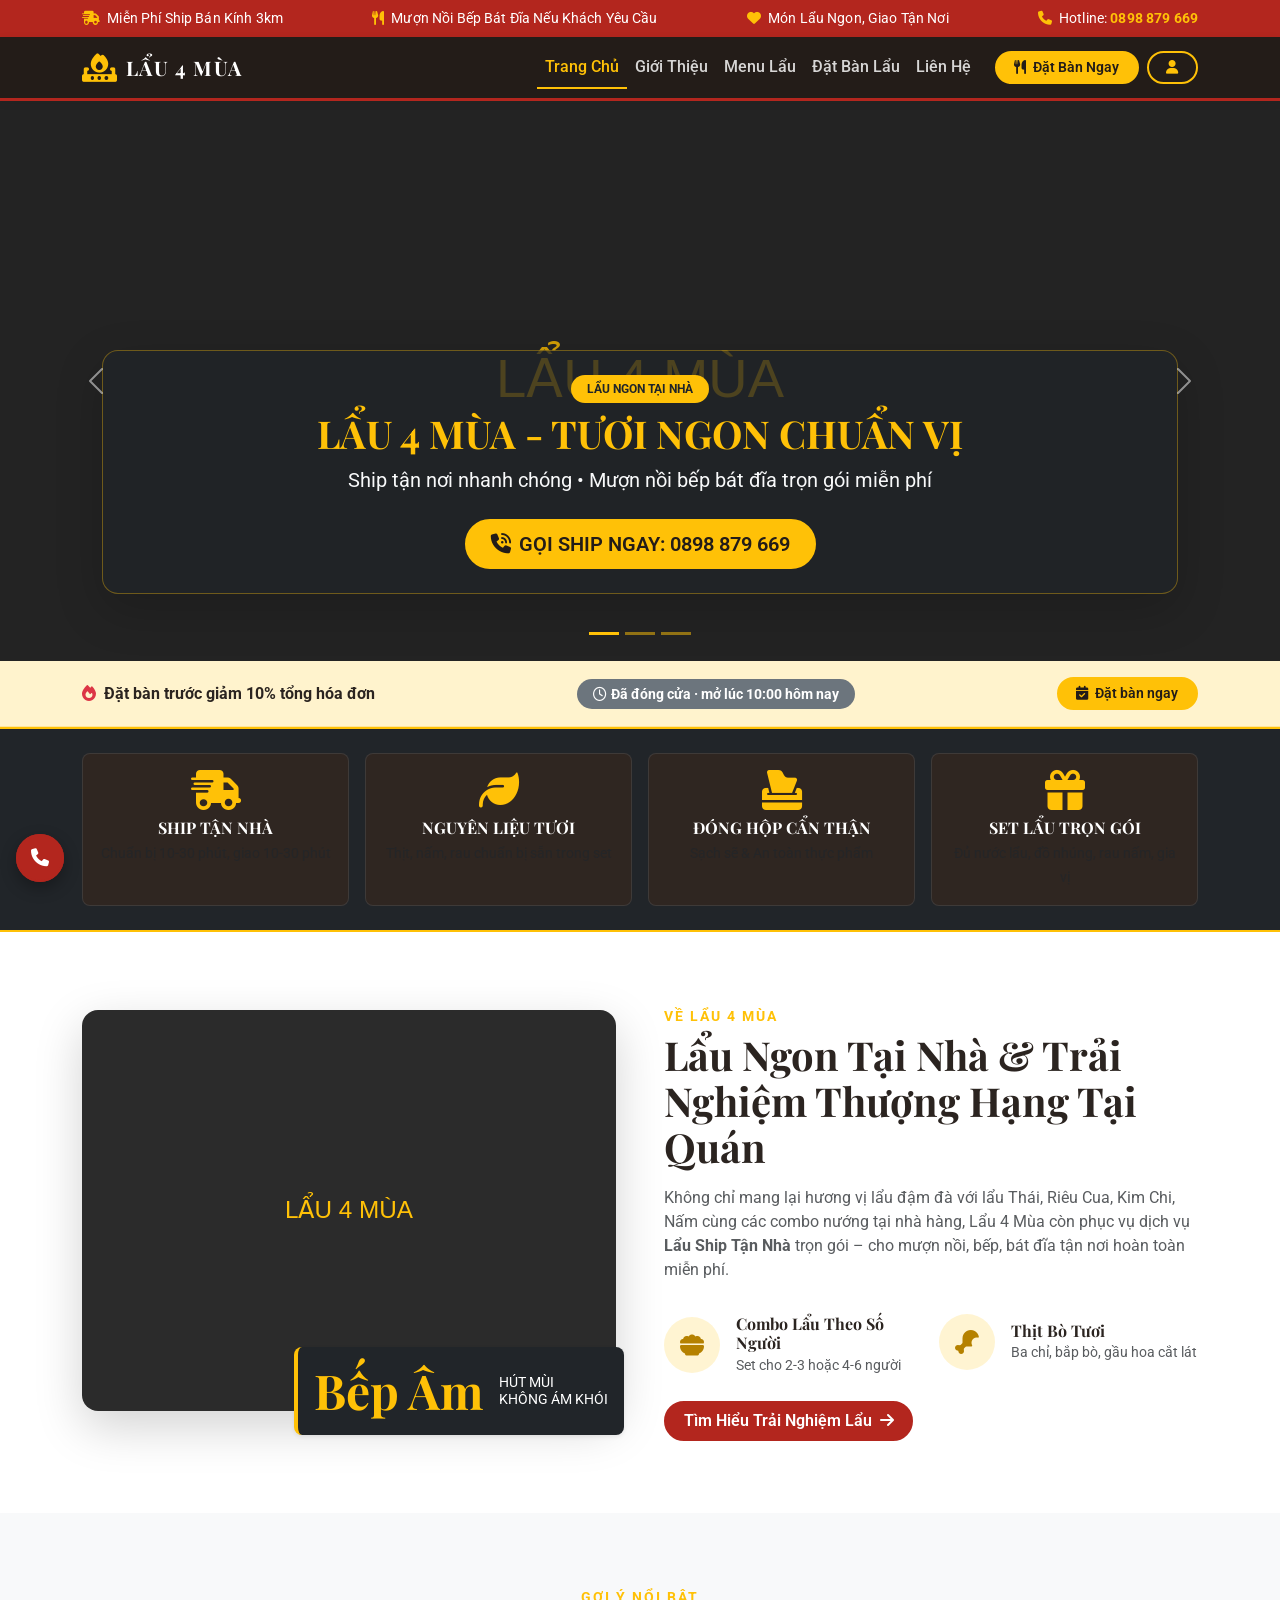
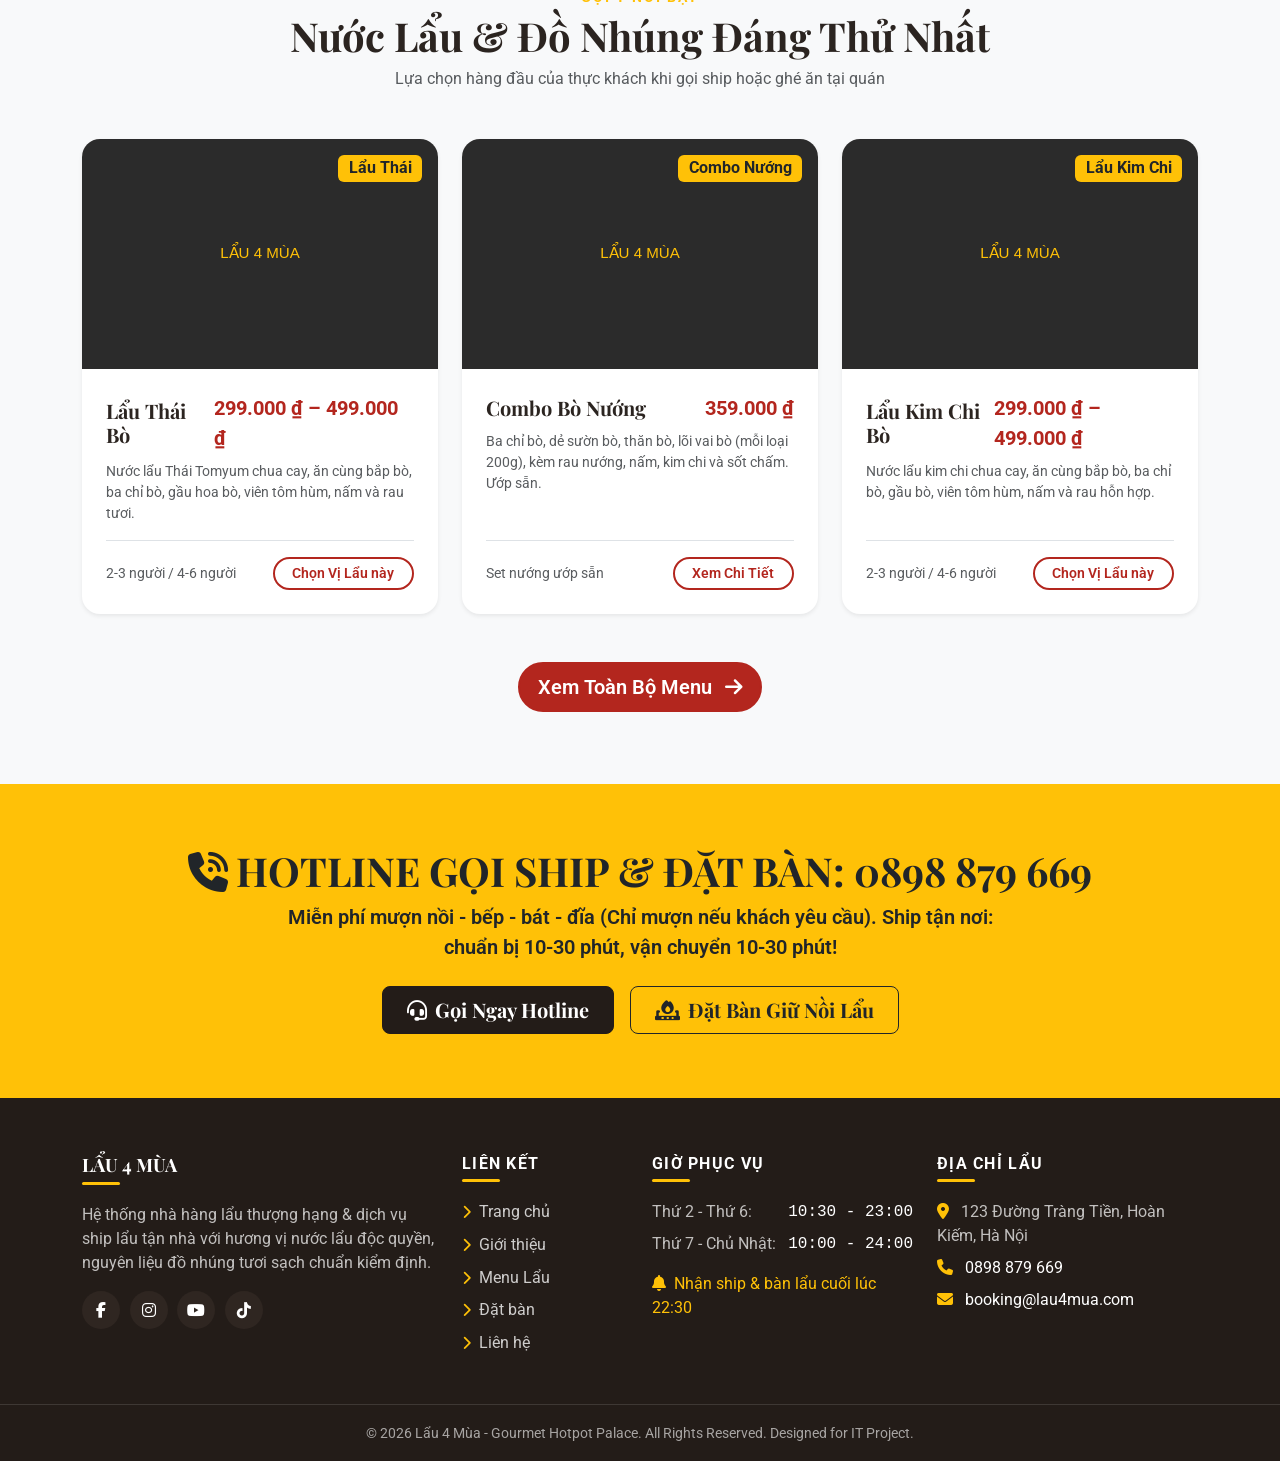
<file: index.html>
<!DOCTYPE html>
<html lang="vi">
<head>
  <meta charset="UTF-8">
  <meta name="viewport" content="width=device-width, initial-scale=1.0">
  <meta name="description" content="Lẩu 4 Mùa - Lẩu Thái, Lẩu Riêu Cua, Lẩu Kim Chi, Lẩu Nấm, Combo Nướng, Lẩu Ngon Tại Nhà Ship Tận Nơi">
  <meta name="keywords" content="nhà hàng lẩu, lẩu thái, lẩu riêu cua, lẩu kim chi, lẩu nấm, combo nướng, lẩu 4 mùa, lẩu ngon tại nhà">
  <title>Lẩu 4 Mùa - Lẩu Ngon Tại Nhà & Ship Tận Nơi</title>
  <link rel="preconnect" href="https://fonts.googleapis.com">
  <link rel="preconnect" href="https://fonts.gstatic.com" crossorigin>
  <link href="https://fonts.googleapis.com/css2?family=Playfair+Display:ital,wght@0,600;0,700;1,400&family=Roboto:wght@300;400;500;700&display=swap" rel="stylesheet">
  <link rel="stylesheet" href="https://cdnjs.cloudflare.com/ajax/libs/font-awesome/6.4.0/css/all.min.css">
  <link href="https://cdn.jsdelivr.net/npm/bootstrap@5.3.0/dist/css/bootstrap.min.css" rel="stylesheet">
 <link rel="stylesheet" href="style-base.css">
<link rel="stylesheet" href="index.css">

  <style>
    .promo-strip { background: #fff3cd; border-bottom: 1px solid #ffe69c; }
  </style>
</head>
<body>
  <div class="top-bar bg-primary text-white py-2 fs-7 d-none d-md-block">
    <div class="container d-flex justify-content-between align-items-center">
      <span><i class="fa-solid fa-truck-fast text-warning me-1"></i> <span>Miễn Phí Ship Bán Kính 3km</span></span>
      <span><i class="fa-solid fa-utensils text-warning me-1"></i> <span>Mượn Nồi Bếp Bát Đĩa Nếu Khách Yêu Cầu</span></span>
      <span><i class="fa-solid fa-heart text-warning me-1"></i> <span>Món Lẩu Ngon, Giao Tận Nơi</span></span>
      <span><i class="fa-solid fa-phone me-1 text-warning"></i> <span>Hotline:</span> <strong>0898 879 669</strong></span>
    </div>
  </div>
    <header class="sticky-top">
    <nav class="navbar navbar-expand-lg header-navbar" aria-label="Main navigation">
      <div class="container">
        <a class="navbar-brand d-flex align-items-center" href="index.html">
          <i class="fa-solid fa-fire-burner text-warning me-2 fs-3"></i>
          <span>LẨU 4 MÙA</span>
        </a> 
        <button class="navbar-toggler" type="button" data-bs-toggle="collapse" data-bs-target="#mainNavbar" aria-controls="mainNavbar" aria-expanded="false" aria-label="Toggle navigation">
          <span class="navbar-toggler-icon"></span>
        </button>
        <div class="collapse navbar-collapse" id="mainNavbar">
          <ul class="navbar-nav ms-auto mb-2 mb-lg-0 align-items-lg-center">
            <li class="nav-item">
              <a class="nav-link active" aria-current="page" href="index.html">Trang Chủ</a>
            </li>
            <li class="nav-item">
              <a class="nav-link" href="gioithieu.html">Giới Thiệu</a>
            </li>
            <li class="nav-item">
              <a class="nav-link" href="menu.html">Menu Lẩu</a>
            </li>
            <li class="nav-item">
              <a class="nav-link" href="datban.html">Đặt Bàn Lẩu</a>
            </li>
            <li class="nav-item">
              <a class="nav-link" href="lienhe.html">Liên Hệ</a>
            </li>
            <li class="nav-item ms-lg-3 mt-2 mt-lg-0">
              <a class="btn btn-custom-primary btn-sm" href="datban.html">
                <i class="fa-solid fa-utensils me-1"></i> Đặt Bàn Ngay
              </a>
            </li>
            <li class="nav-item ms-lg-2 mt-2 mt-lg-0">
              <a class="btn btn-custom-outline btn-sm" href="login.html" title="Tài khoản">
                <i class="fa-solid fa-user"></i>
              </a>
            </li>
          </ul>
        </div>
      </div>
    </nav>
  </header>
  <main id="main-content">
    <section id="mainBanner" class="carousel slide carousel-fade" data-bs-ride="carousel" data-bs-interval="3500">
      <div class="carousel-indicators">
        <button type="button" data-bs-target="#mainBanner" data-bs-slide-to="0" class="active" aria-current="true" aria-label="Slide 1"></button>
        <button type="button" data-bs-target="#mainBanner" data-bs-slide-to="1" aria-label="Slide 2"></button>
        <button type="button" data-bs-target="#mainBanner" data-bs-slide-to="2" aria-label="Slide 3"></button>
      </div>
      
      <div class="carousel-inner">
        <div class="carousel-item active">
          <img src="https://images.unsplash.com/photo-1555396273-367ea4eb4db5?auto=format&fit=crop&w=1400&q=80" class="d-block w-100 banner-img" alt="Lẩu 4 Mùa - Ship Tận Nơi" fetchpriority="high">
          <div class="carousel-caption d-none d-md-block bg-dark bg-opacity-75 p-4 rounded-4 shadow-lg">
            <span class="badge bg-warning text-dark px-3 py-2 mb-2 rounded-pill fw-bold">LẨU NGON TẠI NHÀ</span>
            <h1 class="text-warning fw-bold display-5">LẨU 4 MÙA - TƯƠI NGON CHUẨN VỊ</h1>
            <p class="fs-5 text-light opacity-90">Ship tận nơi nhanh chóng • Mượn nồi bếp bát đĩa trọn gói miễn phí</p>
            <a href="tel:0898879669" class="btn btn-custom-primary btn-lg px-4 mt-2">
              <i class="fa-solid fa-phone-volume me-2"></i>GỌI SHIP NGAY: 0898 879 669
            </a>
          </div>
        </div>

        <div class="carousel-item">
          <img src="https://images.unsplash.com/photo-1547592180-85f173990554?auto=format&fit=crop&w=1400&q=80" class="d-block w-100 banner-img" alt="Combo Lẩu Thái Tomyum" loading="lazy">
          <div class="carousel-caption d-none d-md-block bg-dark bg-opacity-75 p-4 rounded-4 shadow-lg">
            <span class="badge bg-danger text-white px-3 py-2 mb-2 rounded-pill fw-bold">COMBO LẨU</span>
            <h2 class="text-warning fw-bold display-5">COMBO LẨU THÁI, KIM CHI & RIÊU CUA</h2>
            <p class="fs-5 text-light opacity-90">Đầy đủ thịt bò, nấm, rau tươi và gia vị lẩu trong mỗi set</p>
            <a href="menu.html" class="btn btn-custom-primary btn-lg px-4 mt-2">
              <i class="fa-solid fa-book-open me-2"></i>XEM MENU COMBO
            </a>
          </div>
        </div>
        <div class="carousel-item">
          <img src="https://images.unsplash.com/photo-1569718212165-3a8278d5f624?auto=format&fit=crop&w=1400&q=80" class="d-block w-100 banner-img" alt="Trải nghiệm nồi lẩu tại quán" loading="lazy">
          <div class="carousel-caption d-none d-md-block bg-dark bg-opacity-75 p-4 rounded-4 shadow-lg">
            <span class="badge bg-warning text-dark px-3 py-2 mb-2 rounded-pill fw-bold">TRẢI NGHIỆM TẠI QUÁN</span>
            <h2 class="text-warning fw-bold display-5">KHÔNG GIAN BẾP ÂM KHÔNG ÁM MÙI</h2>
            <p class="fs-5 text-light opacity-90">Chọn nước lẩu Thái, Riêu Cua, Kim Chi hay Nấm trong không gian sang trọng</p>
            <a href="datban.html" class="btn btn-outline-light btn-lg px-4 mt-2 border-2">
              <i class="fa-solid fa-calendar-check me-2"></i>ĐẶT BÀN GIỮ NỒI LẨU
            </a>
          </div>
        </div>
      </div>
      <button class="carousel-control-prev" type="button" data-bs-target="#mainBanner" data-bs-slide="prev">
        <span class="carousel-control-prev-icon" aria-hidden="true"></span>
        <span class="visually-hidden">Trước</span>
      </button>
      <button class="carousel-control-next" type="button" data-bs-target="#mainBanner" data-bs-slide="next">
        <span class="carousel-control-next-icon" aria-hidden="true"></span>
        <span class="visually-hidden">Tiếp</span>
      </button>
    </section>

    <section class="promo-strip py-3" aria-label="Ưu đãi đặt bàn">
      <div class="container d-flex flex-column flex-md-row align-items-center justify-content-between gap-2 text-center text-md-start">
        <p class="m-0 fw-bold"><i class="fa-solid fa-fire text-danger me-2"></i><span>Đặt bàn trước giảm 10% tổng hóa đơn</span></p>
        <a class="btn btn-custom-primary btn-sm" href="datban.html"><i class="fa-solid fa-calendar-check me-1"></i> <span>Đặt bàn ngay</span></a>
      </div>
    </section>

    <section class="py-4 bg-dark text-white border-top border-bottom border-warning border-2">
      <div class="container">
        <div class="row g-3 text-center">
          <div class="col-6 col-md-3">
            <div class="p-3 bg-secondary-dark rounded-3 h-100 border border-secondary border-opacity-25">
              <i class="fa-solid fa-truck-fast text-warning fs-1 mb-2"></i>
              <h3 class="h6 fw-bold mb-1 text-white">SHIP TẬN NHÀ</h3>
              <small class="text-muted">Chuẩn bị 10-30 phút, giao 10-30 phút</small>
            </div>
          </div>
          <div class="col-6 col-md-3">
            <div class="p-3 bg-secondary-dark rounded-3 h-100 border border-secondary border-opacity-25">
              <i class="fa-solid fa-leaf text-warning fs-1 mb-2"></i>
              <h3 class="h6 fw-bold mb-1 text-white">NGUYÊN LIỆU TƯƠI</h3>
              <small class="text-muted">Thịt, nấm, rau chuẩn bị sẵn trong set</small>
            </div>
          </div>
          <div class="col-6 col-md-3">
            <div class="p-3 bg-secondary-dark rounded-3 h-100 border border-secondary border-opacity-25">
              <i class="fa-solid fa-box-tissue text-warning fs-1 mb-2"></i>
              <h3 class="h6 fw-bold mb-1 text-white">ĐÓNG HỘP CẨN THẬN</h3>
              <small class="text-muted">Sạch sẽ & An toàn thực phẩm</small>
            </div>
          </div>
          <div class="col-6 col-md-3">
            <div class="p-3 bg-secondary-dark rounded-3 h-100 border border-secondary border-opacity-25">
              <i class="fa-solid fa-gift text-warning fs-1 mb-2"></i>
              <h3 class="h6 fw-bold mb-1 text-white">SET LẨU TRỌN GÓI</h3>
              <small class="text-muted">Đủ nước lẩu, đồ nhúng, rau nấm, gia vị</small>
            </div>
          </div>
        </div>
      </div>
    </section>

    <section class="py-5 bg-white position-relative" id="about-summary">
      <div class="container py-4">
        <div class="row align-items-center g-5">
          <div class="col-lg-6">
            <div class="about-image-wrapper position-relative">
              <img src="https://images.unsplash.com/photo-1555396273-367ea4eb4db5?auto=format&fit=crop&w=800&q=80" alt="Không gian nhà hàng lẩu hiện đại" class="img-fluid rounded-4 shadow-lg main-img" loading="lazy">
              <div class="experience-badge bg-dark text-white p-3 rounded-3 shadow-sm d-flex align-items-center gap-3 position-absolute">
                <span class="display-5 fw-bold text-warning font-heading m-0">Bếp Âm</span>
                <span class="text-uppercase fs-7 leading-tight m-0">Hút Mùi<br>Không Ám Khói</span>
              </div>
            </div>
          </div>
          <div class="col-lg-6">
            <span class="text-warning text-uppercase fw-bold tracking-wider fs-7">Về Lẩu 4 Mùa</span>
            <h2 class="display-6 fw-bold mb-3 mt-1">Lẩu Ngon Tại Nhà & Trải Nghiệm Thượng Hạng Tại Quán</h2>
            <p class="text-muted mb-3">
              Không chỉ mang lại hương vị lẩu đậm đà với lẩu Thái, Riêu Cua, Kim Chi, Nấm cùng các combo nướng tại nhà hàng, Lẩu 4 Mùa còn phục vụ dịch vụ <strong>Lẩu Ship Tận Nhà</strong> trọn gói – cho mượn nồi, bếp, bát đĩa tận nơi hoàn toàn miễn phí.
            </p>
            <div class="row g-3 my-2">
              <div class="col-sm-6">
                <div class="d-flex align-items-center gap-3">
                  <div class="icon-box bg-warning-subtle text-warning p-3 rounded-circle fs-4">
                    <i class="fa-solid fa-bowl-food"></i>
                  </div>
                  <div>
                    <h3 class="h6 fw-bold mb-0">Combo Lẩu Theo Số Người</h3>
                    <small class="text-muted">Set cho 2-3 hoặc 4-6 người</small>
                  </div>
                </div>
              </div>
              <div class="col-sm-6">
                <div class="d-flex align-items-center gap-3">
                  <div class="icon-box bg-warning-subtle text-warning p-3 rounded-circle fs-4">
                    <i class="fa-solid fa-drumstick-bite"></i>
                  </div>
                  <div>
                    <h3 class="h6 fw-bold mb-0">Thịt Bò Tươi</h3>
                    <small class="text-muted">Ba chỉ, bắp bò, gầu hoa cắt lát</small>
                  </div>
                </div>
              </div>
            </div>
            <a href="gioithieu.html" class="btn btn-custom-primary mt-3">
              Tìm Hiểu Trải Nghiệm Lẩu <i class="fa-solid fa-arrow-right ms-1"></i>
            </a>
          </div>
        </div>
      </div>
    </section>
    <section class="py-5 bg-light" id="featured-dishes">
      <div class="container py-4">
        <div class="text-center max-w-xl mx-auto mb-5">
          <span class="text-warning text-uppercase fw-bold tracking-wider fs-7">Gợi Ý Nổi Bật</span>
          <h2 class="display-6 fw-bold mt-1">Nước Lẩu & Đồ Nhúng Đáng Thử Nhất</h2>
          <p class="text-muted">Lựa chọn hàng đầu của thực khách khi gọi ship hoặc ghé ăn tại quán</p>
        </div>

        <div class="row g-4">
          <div class="col-lg-4 col-md-6">
            <article class="card h-100 border-0 shadow-sm dish-card overflow-hidden">
              <div class="dish-img-container position-relative">
                <img src="https://images.unsplash.com/photo-1569718212165-3a8278d5f624?auto=format&fit=crop&w=600&q=80" class="card-img-top" alt="Lẩu Thái Bò" loading="lazy">
                <span class="badge bg-warning text-dark position-absolute top-0 end-0 m-3 fs-6">Lẩu Thái</span>
              </div>
              <div class="card-body p-4 d-flex flex-column">
                <div class="d-flex justify-content-between align-items-center mb-2">
                  <h3 class="h5 card-title fw-bold m-0">Lẩu Thái Bò</h3>
                  <span class="text-warning fw-bold fs-5">299.000 ₫ – 499.000 ₫</span>
                </div>
                <p class="card-text text-muted fs-7 flex-grow-1">
                  Nước lẩu Thái Tomyum chua cay, ăn cùng bắp bò, ba chỉ bò, gầu hoa bò, viên tôm hùm, nấm và rau tươi.
                </p>
                <div class="d-flex justify-content-between align-items-center pt-3 border-top">
                  <span class="text-muted fs-7">2-3 người / 4-6 người</span>
                  <a href="menu.html" class="btn btn-sm btn-custom-outline">Chọn Vị Lẩu này</a>
                </div>
              </div>
            </article>
          </div>
          <div class="col-lg-4 col-md-6">
            <article class="card h-100 border-0 shadow-sm dish-card overflow-hidden">
              <div class="dish-img-container position-relative">
                <img src="https://images.unsplash.com/photo-1544025162-d76694265947?auto=format&fit=crop&w=600&q=80" class="card-img-top" alt="Combo Bò Nướng" loading="lazy">
                <span class="badge bg-warning text-dark position-absolute top-0 end-0 m-3 fs-6">Combo Nướng</span>
              </div>
              <div class="card-body p-4 d-flex flex-column">
                <div class="d-flex justify-content-between align-items-center mb-2">
                  <h3 class="h5 card-title fw-bold m-0">Combo Bò Nướng</h3>
                  <span class="text-warning fw-bold fs-5">359.000 ₫</span>
                </div>
                <p class="card-text text-muted fs-7 flex-grow-1">
                  Ba chỉ bò, dẻ sườn bò, thăn bò, lõi vai bò (mỗi loại 200g), kèm rau nướng, nấm, kim chi và sốt chấm. Ướp sẵn.
                </p>
                <div class="d-flex justify-content-between align-items-center pt-3 border-top">
                  <span class="text-muted fs-7">Set nướng ướp sẵn</span>
                  <a href="menu.html" class="btn btn-sm btn-custom-outline">Xem Chi Tiết</a>
                </div>
              </div>
            </article>
          </div>
          <div class="col-lg-4 col-md-6">
            <article class="card h-100 border-0 shadow-sm dish-card overflow-hidden">
              <div class="dish-img-container position-relative">
                <img src="https://images.unsplash.com/photo-1553163147-622ab57be1c7?auto=format&fit=crop&w=600&q=80" class="card-img-top" alt="Lẩu Kim Chi Bò" loading="lazy">
                <span class="badge bg-warning text-dark position-absolute top-0 end-0 m-3 fs-6">Lẩu Kim Chi</span>
              </div>
              <div class="card-body p-4 d-flex flex-column">
                <div class="d-flex justify-content-between align-items-center mb-2">
                  <h3 class="h5 card-title fw-bold m-0">Lẩu Kim Chi Bò</h3>
                  <span class="text-warning fw-bold fs-5">299.000 ₫ – 499.000 ₫</span>
                </div>
                <p class="card-text text-muted fs-7 flex-grow-1">
                  Nước lẩu kim chi chua cay, ăn cùng bắp bò, ba chỉ bò, gầu bò, viên tôm hùm, nấm và rau hỗn hợp.
                </p>
                <div class="d-flex justify-content-between align-items-center pt-3 border-top">
                  <span class="text-muted fs-7">2-3 người / 4-6 người</span>
                  <a href="menu.html" class="btn btn-sm btn-custom-outline">Chọn Vị Lẩu này</a>
                </div>
              </div>
            </article>
          </div>
        </div>

        <div class="text-center mt-5">
          <a href="menu.html" class="btn btn-custom-primary btn-lg">Xem Toàn Bộ Menu <i class="fa-solid fa-arrow-right ms-2"></i></a>
        </div>
      </div>
    </section>
    <section class="py-5 bg-warning text-dark text-center">
      <div class="container py-3">
        <h2 class="display-6 fw-bold mb-2"><i class="fa-solid fa-phone-volume me-2"></i>HOTLINE GỌI SHIP & ĐẶT BÀN: 0898 879 669</h2>
        <p class="lead mb-4 max-w-lg mx-auto fw-semibold">Miễn phí mượn nồi - bếp - bát - đĩa (Chỉ mượn nếu khách yêu cầu). Ship tận nơi: chuẩn bị 10-30 phút, vận chuyển 10-30 phút!</p>
        <div class="d-flex justify-content-center gap-3 flex-wrap">
          <a href="tel:0898879669" class="btn btn-dark btn-lg px-4 font-heading fw-bold">
            <i class="fa-solid fa-headset me-2"></i>Gọi Ngay Hotline
          </a>
          <a href="datban.html" class="btn btn-outline-dark btn-lg px-4 font-heading fw-bold">
            <i class="fa-solid fa-fire-burner me-2"></i>Đặt Bàn Giữ Nồi Lẩu
          </a>
        </div>
      </div>
    </section>

  </main>
  <footer class="main-footer">
    <div class="container">
      <div class="row g-4">
        <div class="col-lg-4 col-md-6">
          <h3 class="footer-title">LẨU 4 MÙA</h3>
          <p class="text-secondary-light mb-3">
            Hệ thống nhà hàng lẩu thượng hạng & dịch vụ ship lẩu tận nhà với hương vị nước lẩu độc quyền, nguyên liệu đồ nhúng tươi sạch chuẩn kiểm định.
          </p>
          <div class="social-icons">
            <a href="#" aria-label="Facebook"><i class="fa-brands fa-facebook-f"></i></a>
            <a href="#" aria-label="Instagram"><i class="fa-brands fa-instagram"></i></a>
            <a href="#" aria-label="Youtube"><i class="fa-brands fa-youtube"></i></a>
            <a href="#" aria-label="TikTok"><i class="fa-brands fa-tiktok"></i></a>
          </div>
        </div>

        <div class="col-lg-2 col-md-6">
          <h4 class="footer-title">Liên Kết</h4>
          <ul class="footer-links p-0">
            <li><a href="index.html"><i class="fa-solid fa-chevron-right me-1 fs-7"></i> Trang chủ</a></li>
            <li><a href="gioithieu.html"><i class="fa-solid fa-chevron-right me-1 fs-7"></i> Giới thiệu</a></li>
            <li><a href="menu.html"><i class="fa-solid fa-chevron-right me-1 fs-7"></i> Menu Lẩu</a></li>
            <li><a href="datban.html"><i class="fa-solid fa-chevron-right me-1 fs-7"></i> Đặt bàn</a></li>
            <li><a href="lienhe.html"><i class="fa-solid fa-chevron-right me-1 fs-7"></i> Liên hệ</a></li>
          </ul>
        </div>

        <div class="col-lg-3 col-md-6">
          <h4 class="footer-title">Giờ Phục Vụ</h4>
          <ul class="list-unstyled text-secondary-light">
            <li class="d-flex justify-content-between mb-2">
              <span>Thứ 2 - Thứ 6:</span>
              <span class="text-white font-monospace">10:30 - 23:00</span>
            </li>
            <li class="d-flex justify-content-between mb-2">
              <span>Thứ 7 - Chủ Nhật:</span>
              <span class="text-white font-monospace">10:00 - 24:00</span>
            </li>
            <li class="mt-3 text-warning">
              <i class="fa-solid fa-bell me-1"></i> Nhận ship & bàn lẩu cuối lúc 22:30
            </li>
          </ul>
        </div>

        <div class="col-lg-3 col-md-6">
          <h4 class="footer-title">Địa Chỉ Lẩu</h4>
          <ul class="list-unstyled text-secondary-light">
            <li class="mb-2">
              <i class="fa-solid fa-location-dot text-warning me-2"></i>
              123 Đường Tràng Tiền, Hoàn Kiếm, Hà Nội
            </li>
            <li class="mb-2">
              <i class="fa-solid fa-phone text-warning me-2"></i>
              <a href="tel:0898879669" class="text-white">0898 879 669</a>
            </li>
            <li class="mb-2">
              <i class="fa-solid fa-envelope text-warning me-2"></i>
              <a href="mailto:booking@lau4mua.com" class="text-white">booking@lau4mua.com</a>
            </li>
          </ul>
        </div>
      </div>
    </div>

    <div class="footer-bottom text-center">
      <div class="container">
        <p class="m-0">&copy; 2026 Lẩu 4 Mùa - Gourmet Hotpot Palace. All Rights Reserved. Designed for IT Project.</p>
      </div>
    </div>
  </footer>
  <script src="index.js"></script>
  <script src="https://cdn.jsdelivr.net/npm/bootstrap@5.3.0/dist/js/bootstrap.bundle.min.js"></script>
</body>
</html>
</file>
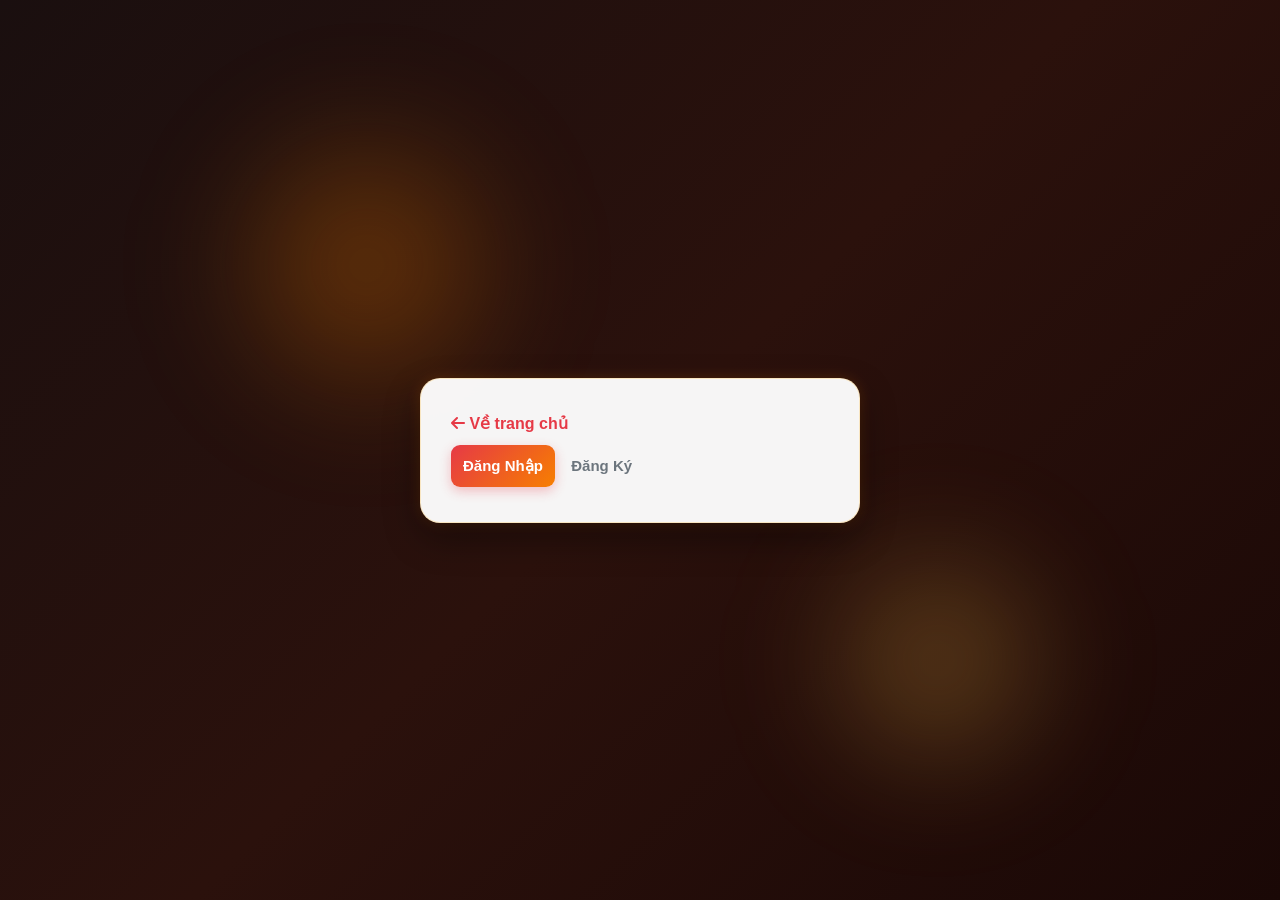
<file: admin.html>
<!DOCTYPE html>
<html lang="vi">
<head>
    <meta charset="UTF-8">
    <meta name="viewport" content="width=device-width, initial-scale=1.0">
    <title>Admin F&B - Quản Lý Hệ Thống</title>
    <link rel="stylesheet" href="css_admin.css">
    <link rel="stylesheet" href="https://cdnjs.cloudflare.com/ajax/libs/font-awesome/6.4.0/css/all.min.css">
</head>
<body>

    <div class="admin-container">
        <aside class="sidebar">
            <div class="logo">
                <i class="fa-solid fa-utensils"></i>
                <span>Admin F&B</span>
            </div>
            <nav class="menu">
                <a href="javascript:void(0)" class="menu-item active" id="menu-dashboard" onclick="switchAdminTab('dashboard', this)">
                    <i class="fa-solid fa-chart-line"></i> Tổng quan
                </a>
                <a href="javascript:void(0)" class="menu-item" id="menu-dishes" onclick="switchAdminTab('dishes', this)">
                    <i class="fa-solid fa-bowl-food"></i> Quản lý món ăn
                </a>
                
                <a href="javascript:void(0)" class="menu-item" id="menu-tables" onclick="switchAdminTab('tables', this)">
                    <i class="fa-solid fa-chair"></i> Quản lý đặt bàn
                </a>
                <a href="javascript:void(0)" class="menu-item" id="menu-floor" onclick="switchAdminTab('floor', this)">
                    <i class="fa-solid fa-table-cells-large"></i> Quản lý bàn
                </a>
                <a href="javascript:void(0)" class="menu-item" id="menu-orders" onclick="switchAdminTab('orders', this)">
                    <i class="fa-solid fa-receipt"></i> Quản lý đơn hàng
                </a>
                <a href="javascript:void(0)" class="menu-item" id="menu-reports" onclick="switchAdminTab('reports', this)">
                    <i class="fa-solid fa-chart-column"></i> Báo cáo doanh thu
                </a>
                <a href="javascript:void(0)" class="menu-item" id="menu-contacts" onclick="switchAdminTab('contacts', this)">
                    <i class="fa-solid fa-envelope"></i> Tin nhắn liên hệ
                </a>
                <a href="javascript:void(0)" class="menu-item" id="menu-users" onclick="switchAdminTab('users', this)">
                    <i class="fa-solid fa-users"></i> Quản lý tài khoản
                </a>
            </nav>
            <div class="logout-btn">
                <a href="#" id="logoutBtn"><i class="fa-solid fa-right-from-bracket"></i> Đăng xuất</a>
            </div>
        </aside>

        <main class="main-content">
            <header class="top-header">
                <h1 id="pageTitle">Tổng Quan Hệ Thống</h1>
                <div class="user-profile">
                    <i class="fa-solid fa-circle-user avatar"></i>
                    <span id="adminName">Quản Trị Viên</span>
                </div>
            </header>

            <section id="tab-dashboard" class="tab-content active">
                <div class="stats-grid">
                    <div class="stat-card">
                        <h3 id="statBookingsCount">0</h3>
                        <p>Đơn đặt bàn hôm nay</p>
                    </div>
                    <div class="stat-card">
                        <h3 id="statDishesCount">0</h3>
                        <p>Món ăn trong Menu</p>
                    </div>
                    <div class="stat-card">
                        <h3 id="statUsersCount">0</h3>
                        <p>Khách hàng đăng ký</p>
                    </div>
                    <div class="stat-card">
                        <h3 id="statRevenue">0đ</h3>
                        <p>Doanh thu hôm nay</p>
                    </div>
                </div>

                <div class="card" style="margin-top: 25px;">
                    <h3><i class="fa-solid fa-clock-rotate-left"></i> Hoạt Động Gần Đây</h3>
                    <p style="color: #666; margin-top: 10px; font-size: 14px;" id="statActivityText">Đang tải dữ liệu hoạt động...</p>
                </div>
            </section>

            <section id="tab-dishes" class="tab-content" style="display: none;">
                <div class="content-grid">
                    <div class="card table-card">
                        <h3><i class="fa-solid fa-list"></i> Danh Sách Món Ăn</h3>
                        <table class="data-table">
                            <thead>
                                <tr>
                                    <th>STT</th>
                                    <th>Tên Món</th>
                                    <th>Danh Mục</th>
                                    <th>Giá Bán</th>
                                    <th>Trạng Thái</th>
                                    <th>Hành Động</th>
                                </tr>
                            </thead>
                            <tbody id="dishTableBody"></tbody>
                        </table>
                    </div>

                    <div class="card form-card">
                        <h3 id="formDishTitle"><i class="fa-solid fa-plus-circle"></i> Thêm Món Ăn Mới</h3>
                        <form id="addDishForm">
                            <input type="hidden" id="editDishId" value="">
                            <div class="form-group">
                                <label>Tên Món Ăn *</label>
                                <input type="text" id="dishName" placeholder="Nhập tên món..." required>
                            </div>

                            <div class="form-group">
                                <label>Danh Mục *</label>
                            
                                <select id="dishCategory" required>
                                    <option value="Lẩu Thái">Lẩu Thái</option>
                                    <option value="Lẩu Riêu Cua">Lẩu Riêu Cua</option>
                                    <option value="Lẩu Kim Chi">Lẩu Kim Chi</option>
                                    <option value="Lẩu Nấm">Lẩu Nấm</option>
                                    <option value="Combo Nướng">Combo Nướng</option>
                                    <option value="Thịt nhúng lẩu">Thịt nhúng lẩu</option>
                                    <option value="Rau - Nấm - Viên - Mì">Rau - Nấm - Viên - Mì</option>
                                    <option value="Nước lẩu">Nước lẩu</option>
                                    <option value="Tráng miệng">Tráng miệng</option>
                                    <option value="Đồ uống">Đồ uống</option>
                                </select>
                            </div>

                            <div class="form-group">
                                <label>Giá Bán (VNĐ) *</label>
                                <input type="number" id="dishPrice" placeholder="Nhập giá bán (>0)..." min="1">
                            </div>

                            <div class="form-group">
                                <label>Size / Combo &amp; giá theo size (không bắt buộc)</label>
                                <textarea id="dishOptions" rows="3" placeholder="Mỗi dòng một size: Tên | Giá&#10;Size M (200g) | 80000&#10;Size L (300g) | 120000"></textarea>
                                <small style="color:#888;">Nếu nhập size, giá bán ở trên sẽ lấy theo size đầu tiên.</small>
                            </div>

                            <div class="form-group">
                                <label>Mô Tả</label>
                                <textarea id="dishDesc" rows="3" maxlength="1000" placeholder="Mô tả món ăn..."></textarea>
                            </div>

                            <div class="form-group">
                                <label>Ảnh Món Ăn</label>
                                <input type="file" id="dishImage" accept="image/*">
                                <div id="dishImagePreview" style="display:none; margin-top:8px;">
                                    <img id="dishImagePreviewImg" alt="Xem trước" class="dish-img-preview">
                                    <button type="button" id="btnClearImage" class="btn-delete" style="margin-top:6px;">Xóa ảnh</button>
                                </div>
                            </div>

                            <div class="form-group">
                                <label>Trạng Thái *</label>
                                <select id="dishStatus">
                                    <option value="Còn hàng">Còn hàng</option>
                                    <option value="Hết hàng">Hết hàng</option>
                                </select>
                            </div>

                            <button type="submit" class="btn-submit" id="btnDishSubmit"><i class="fa-solid fa-floppy-disk"></i> Lưu Món Ăn</button>
                            <button type="button" class="btn-delete" id="btnCancelEdit" style="display:none; width:100%; margin-top:5px; background:#6c757d;">Hủy Chỉnh Sửa</button>
                        </form>
                    </div>
                </div>
            </section>

            <section id="tab-tables" class="tab-content" style="display: none;">
                <div class="card">
                    <h3><i class="fa-solid fa-calendar-check"></i> Danh Sách Khách Hàng Đặt Bàn</h3>
                    <table class="data-table" style="margin-top: 15px;">
                        <thead>
                            <tr>
                                <th>STT</th>
                                <th>Họ Và Tên Khách</th>
                                <th>Số Điện Thoại</th>
                                <th>Ngày Giờ Đặt</th>
                                <th>Số Lượng Khách</th>
                                <th>Thông Tin Thêm</th>
                                <th>Bàn</th>
                                <th>Trạng Thái</th>
                                <th>Hành Động</th>
                            </tr>
                        </thead>
                        <tbody id="bookingTableBody"></tbody>
                    </table>
                </div>
            </section>

            <section id="tab-floor" class="tab-content" style="display: none;">
                <div class="content-grid">
                    <div class="card table-card">
                        <h3><i class="fa-solid fa-table-cells-large"></i> Danh Sách Bàn</h3>
                        <p id="floorSummary" style="color:#666; font-size:14px; margin:10px 0;"></p>
                        <table class="data-table">
                            <thead>
                                <tr>
                                    <th>Tên Bàn</th>
                                    <th>Khu Vực</th>
                                    <th>Sức Chứa</th>
                                    <th>Trạng Thái</th>
                                    <th>Hành Động</th>
                                </tr>
                            </thead>
                            <tbody id="floorTableBody"></tbody>
                        </table>
                    </div>

                    <div class="card form-card">
                        <h3 id="formFloorTitle"><i class="fa-solid fa-plus-circle"></i> Thêm Bàn Mới</h3>
                        <form id="floorForm">
                            <input type="hidden" id="editFloorId" value="">
                            <div class="form-group">
                                <label>Tên Bàn *</label>
                                <input type="text" id="floorName" placeholder="VD: Bàn 13" maxlength="30" required>
                            </div>
                            <div class="form-group">
                                <label>Khu Vực *</label>
                                <select id="floorArea">
                                    <option value="Tầng 1">Tầng 1</option>
                                    <option value="Tầng 2">Tầng 2</option>
                                    <option value="Phòng VIP">Phòng VIP</option>
                                </select>
                            </div>
                            <div class="form-group">
                                <label>Sức Chứa (người) *</label>
                                <input type="number" id="floorCapacity" min="1" max="50" value="4" required>
                            </div>
                            <div class="form-group">
                                <label>Trạng Thái</label>
                                <select id="floorStatus">
                                    <option value="Trống">Trống</option>
                                    <option value="Đã đặt">Đã đặt</option>
                                    <option value="Đang dùng">Đang dùng</option>
                                </select>
                            </div>
                            <button type="submit" class="btn-submit" id="btnFloorSubmit"><i class="fa-solid fa-floppy-disk"></i> Lưu Bàn</button>
                            <button type="button" class="btn-delete" id="btnCancelFloorEdit" style="display:none; width:100%; margin-top:5px; background:#6c757d;">Hủy Chỉnh Sửa</button>
                        </form>
                    </div>
                </div>
            </section>

            <section id="tab-reports" class="tab-content" style="display: none;">
                <div class="card" style="margin-bottom: 20px;">
                    <div style="display:flex; align-items:center; gap:10px; flex-wrap:wrap;">
                        <label for="reportRange"><strong>Khoảng thời gian:</strong></label>
                        <select id="reportRange" style="padding:8px 10px; border:1px solid #ddd; border-radius:4px;">
                            <option value="today">Hôm nay</option>
                            <option value="7days">7 ngày qua</option>
                            <option value="month">Tháng này</option>
                            <option value="all">Tất cả</option>
                        </select>
                    </div>
                </div>

                <div class="stats-grid">
                    <div class="stat-card">
                        <h3 id="reportRevenue">0đ</h3>
                        <p>Doanh thu (đã thanh toán)</p>
                    </div>
                    <div class="stat-card">
                        <h3 id="reportOrders">0</h3>
                        <p>Số đơn đã thanh toán</p>
                    </div>
                    <div class="stat-card">
                        <h3 id="reportAvg">0đ</h3>
                        <p>Giá trị trung bình / đơn</p>
                    </div>
                    <div class="stat-card">
                        <h3 id="reportCancelled">0</h3>
                        <p>Đơn đã hủy</p>
                    </div>
                </div>

                <div class="card" style="margin-top: 25px;">
                    <h3><i class="fa-solid fa-calendar-days"></i> Doanh Thu Theo Ngày</h3>
                    <table class="data-table" style="margin-top: 15px;">
                        <thead>
                            <tr>
                                <th>Ngày</th>
                                <th>Số Đơn</th>
                                <th>Doanh Thu</th>
                                <th style="width:35%;">Biểu Đồ</th>
                            </tr>
                        </thead>
                        <tbody id="reportDayBody"></tbody>
                    </table>
                </div>

                <div class="card" style="margin-top: 25px;">
                    <h3><i class="fa-solid fa-fire"></i> Món Bán Chạy</h3>
                    <table class="data-table" style="margin-top: 15px;">
                        <thead>
                            <tr>
                                <th>Hạng</th>
                                <th>Tên Món</th>
                                <th>Số Lượng Bán</th>
                                <th>Doanh Thu</th>
                            </tr>
                        </thead>
                        <tbody id="reportTopBody"></tbody>
                    </table>
                </div>
            </section>

            <section id="tab-orders" class="tab-content" style="display: none;">
                <div class="card">
                    <h3><i class="fa-solid fa-receipt"></i> Danh Sách Đơn Hàng</h3>
                    <table class="data-table" style="margin-top: 15px;">
                        <thead>
                            <tr>
                                <th>Mã</th>
                                <th>Khách Hàng</th>
                                <th>Hình Thức</th>
                                <th>Món Đã Đặt</th>
                                <th>Tổng Tiền</th>
                                <th>Thời Gian</th>
                                <th>Trạng Thái</th>
                                <th>Hành Động</th>
                            </tr>
                        </thead>
                        <tbody id="orderTableBody"></tbody>
                    </table>
                </div>
            </section>

            <section id="tab-contacts" class="tab-content" style="display: none;">
                <div class="card">
                    <h3><i class="fa-solid fa-envelope"></i> Tin Nhắn Liên Hệ Từ Khách</h3>
                    <table class="data-table" style="margin-top: 15px;">
                        <thead>
                            <tr>
                                <th>Mã</th>
                                <th>Người Gửi</th>
                                <th>Liên Hệ</th>
                                <th>Chủ Đề</th>
                                <th>Nội Dung</th>
                                <th>Thời Gian</th>
                                <th>Trạng Thái</th>
                                <th>Hành Động</th>
                            </tr>
                        </thead>
                        <tbody id="contactTableBody"></tbody>
                    </table>
                </div>
            </section>
            <section id="tab-users" class="tab-content" style="display: none;">
                <div class="card">
                    <h3><i class="fa-solid fa-users-gear"></i> Danh Sách Tài Khoản Trong Hệ Thống</h3>
                    <p style="color: #666; font-size: 13px; margin: 10px 0;">Danh sách tài khoản trong hệ thống:</p>
                    <table class="data-table">
                        <thead>
                            <tr>
                                <th>STT</th>
                                <th>Họ Và Tên</th>
                                <th>Email / Tên Đăng Nhập</th>
                                <th>Vai Trò</th>
                                <th>Hành Động</th>
                            </tr>
                        </thead>
                        <tbody id="adminUserTableBody"></tbody>
                    </table>
                </div>
            </section>
        </main>
    </div>

    <script src="js_admin.js"></script>
</body>
</html>
</file>
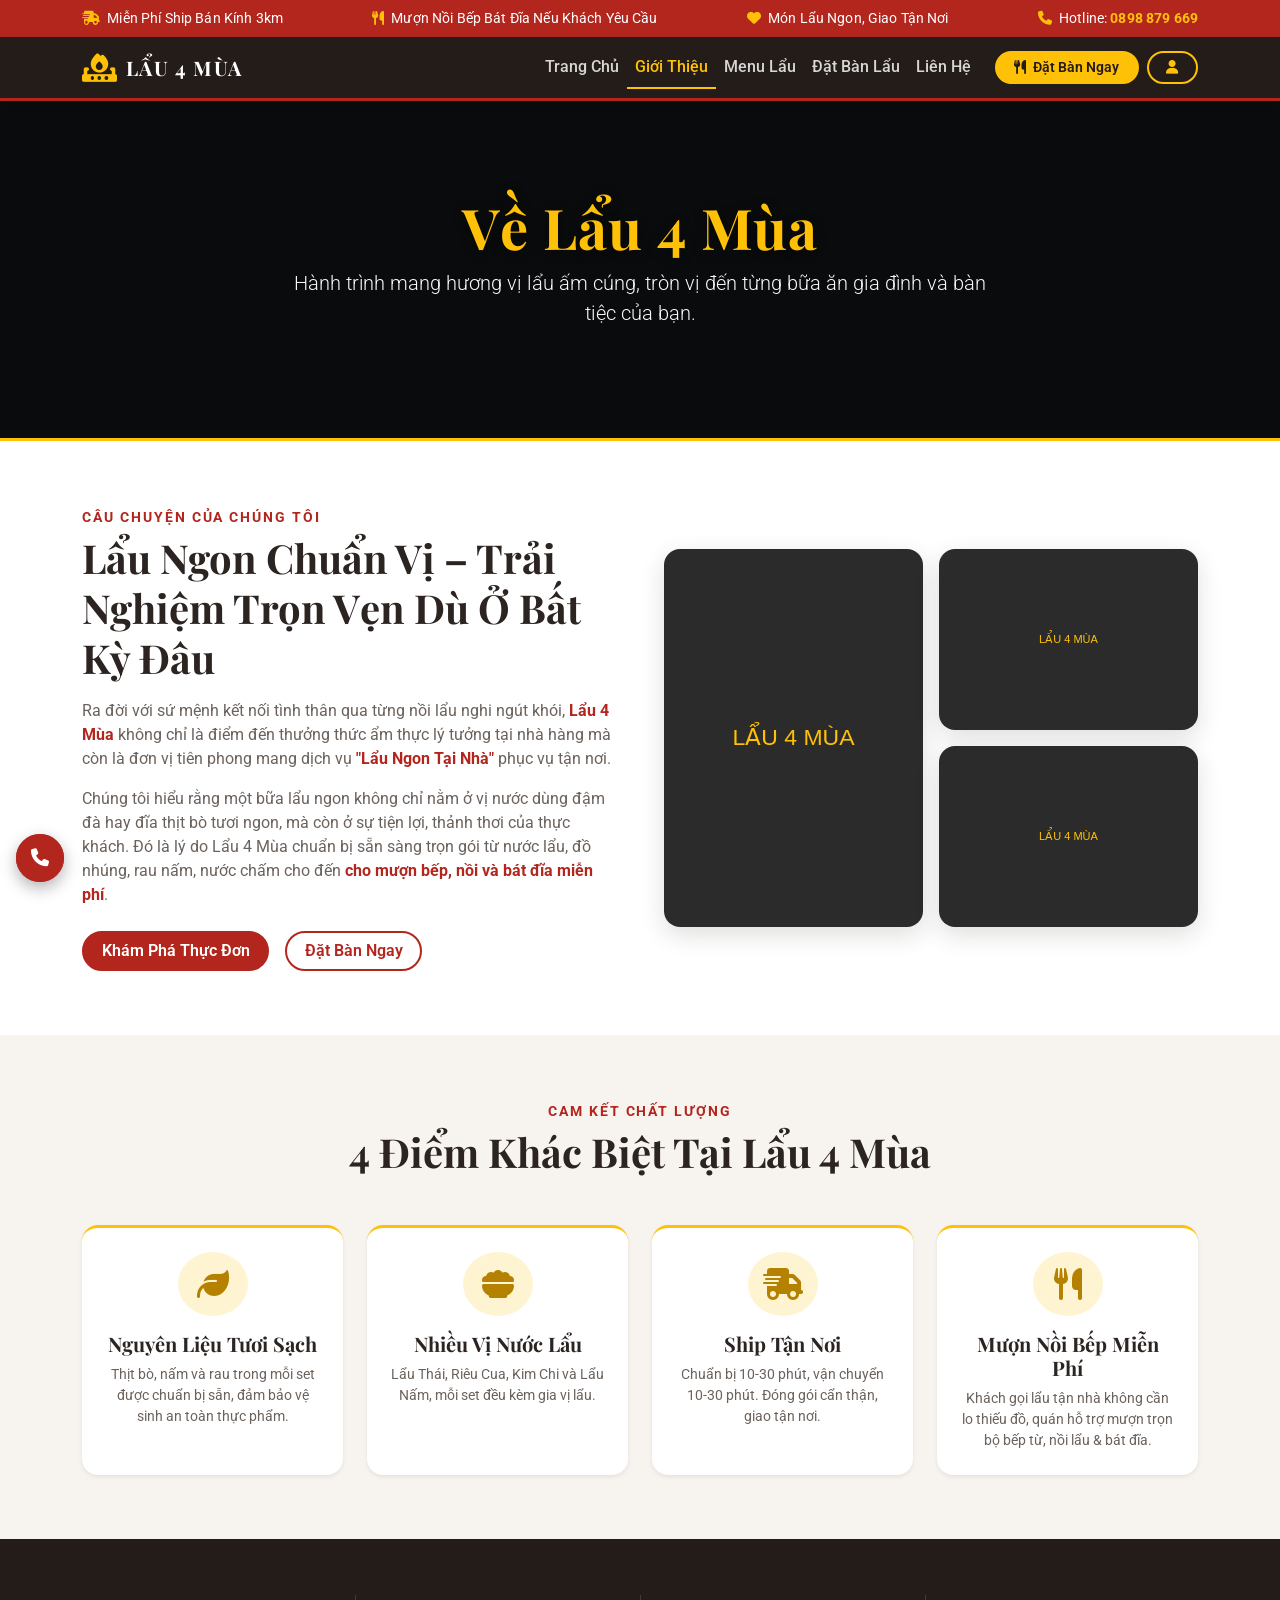
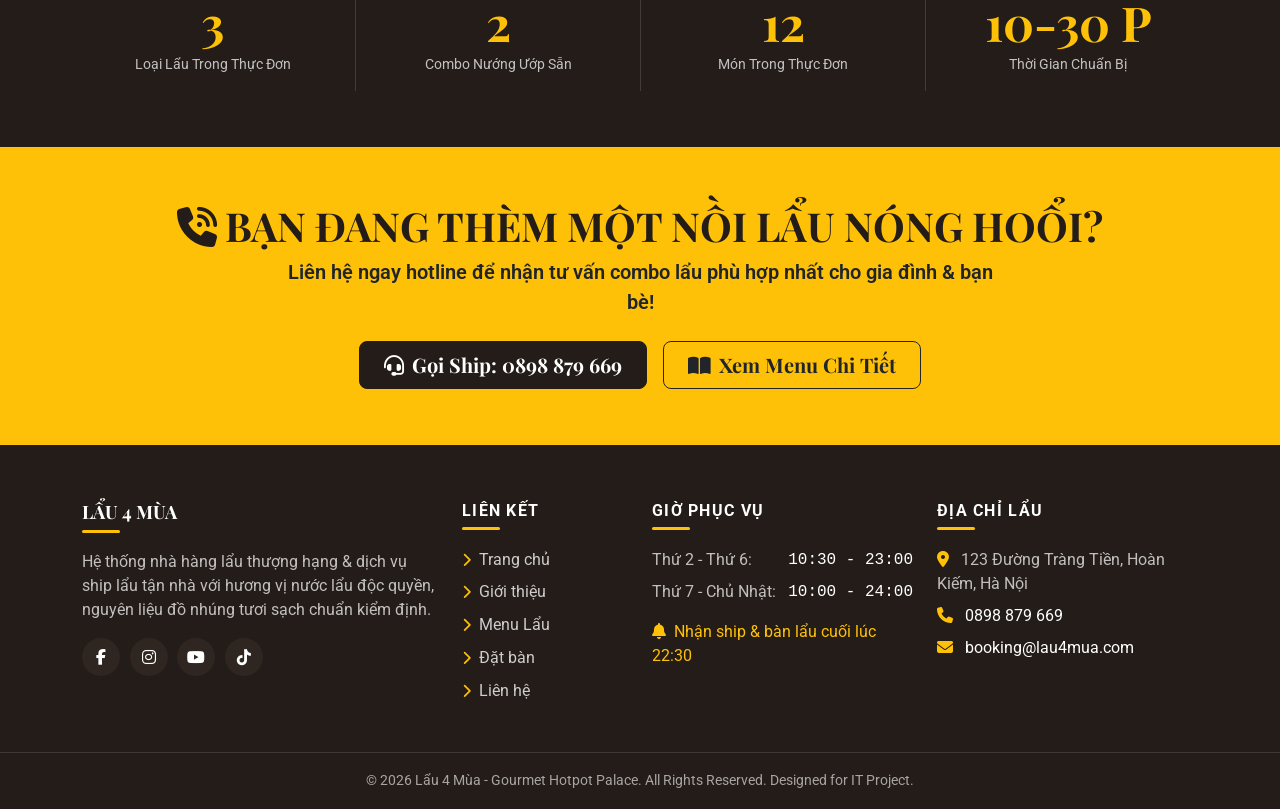
<file: gioithieu.html>
<!DOCTYPE html>
<html lang="vi">
<head>
  <meta charset="UTF-8">
  <meta name="viewport" content="width=device-width, initial-scale=1.0">
  <meta name="description" content="Giới thiệu về Lẩu 4 Mùa - Hệ thống nhà hàng lẩu & dịch vụ Lẩu Ngon Tại Nhà ship tận nơi.">
  <title>Giới Thiệu - Lẩu 4 Mùa</title>
  <link rel="preconnect" href="https://fonts.googleapis.com">
  <link rel="preconnect" href="https://fonts.gstatic.com" crossorigin>
  <link href="https://fonts.googleapis.com/css2?family=Playfair+Display:ital,wght@0,600;0,700;1,400&family=Roboto:wght@300;400;500;700&display=swap" rel="stylesheet">
  <link rel="stylesheet" href="https://cdnjs.cloudflare.com/ajax/libs/font-awesome/6.4.0/css/all.min.css">
  <link href="https://cdn.jsdelivr.net/npm/bootstrap@5.3.0/dist/css/bootstrap.min.css" rel="stylesheet">
 <link rel="stylesheet" href="style-base.css">
<link rel="stylesheet" href="index.css">
  <link rel="stylesheet" href="gioithieu.css">
</head>
<body>
  <div class="top-bar bg-primary text-white py-2 fs-7 d-none d-md-block">
    <div class="container d-flex justify-content-between align-items-center">
      <span><i class="fa-solid fa-truck-fast text-warning me-1"></i> Miễn Phí Ship Bán Kính 3km</span>
      <span><i class="fa-solid fa-utensils text-warning me-1"></i> Mượn Nồi Bếp Bát Đĩa Nếu Khách Yêu Cầu</span>
      <span><i class="fa-solid fa-heart text-warning me-1"></i> Món Lẩu Ngon, Giao Tận Nơi</span>
      <span><i class="fa-solid fa-phone me-1 text-warning"></i> Hotline: <strong>0898 879 669</strong></span>
    </div>
  </div>
  <header class="sticky-top">
    <nav class="navbar navbar-expand-lg header-navbar" aria-label="Main navigation">
      <div class="container">
        <a class="navbar-brand d-flex align-items-center" href="index.html">
          <i class="fa-solid fa-fire-burner text-warning me-2 fs-3"></i>
          <span>LẨU 4 MÙA</span>
        </a>
        <button class="navbar-toggler" type="button" data-bs-toggle="collapse" data-bs-target="#mainNavbar" aria-controls="mainNavbar" aria-expanded="false" aria-label="Toggle navigation">
          <span class="navbar-toggler-icon"></span>
        </button>
        <div class="collapse navbar-collapse" id="mainNavbar">
          <ul class="navbar-nav ms-auto mb-2 mb-lg-0 align-items-lg-center">
            <li class="nav-item">
              <a class="nav-link" href="index.html">Trang Chủ</a>
            </li>
            <li class="nav-item">
              <a class="nav-link active" aria-current="page" href="gioithieu.html">Giới Thiệu</a>
            </li>
            <li class="nav-item">
              <a class="nav-link" href="menu.html">Menu Lẩu</a>
            </li>
            <li class="nav-item">
              <a class="nav-link" href="datban.html">Đặt Bàn Lẩu</a>
            </li>
            <li class="nav-item">
              <a class="nav-link" href="lienhe.html">Liên Hệ</a>
            </li>
            <li class="nav-item ms-lg-3 mt-2 mt-lg-0">
              <a class="btn btn-custom-primary btn-sm" href="datban.html">
                <i class="fa-solid fa-utensils me-1"></i> Đặt Bàn Ngay
              </a>
            </li>
            <li class="nav-item ms-lg-2 mt-2 mt-lg-0">
              <a class="btn btn-custom-outline btn-sm" href="login.html" title="Tài khoản">
                <i class="fa-solid fa-user"></i>
              </a>
            </li>
          </ul>
        </div>
      </div>
    </nav>
  </header>

  <main id="main-content">

    <section class="bg-dark text-white py-5 position-relative border-bottom border-warning border-3" style="background: linear-gradient(rgba(0,0,0,0.7), rgba(0,0,0,0.7)), url('https://images.unsplash.com/photo-1555396273-367ea4eb4db5?auto=format&fit=crop&w=1400&q=80') center/cover no-repeat;">
      <div class="container py-4 text-center">
        <h1 class="display-4 fw-bold text-warning font-heading mb-2">Về Lẩu 4 Mùa</h1>
        <p class="lead max-w-lg mx-auto text-light opacity-90">Hành trình mang hương vị lẩu ấm cúng, tròn vị đến từng bữa ăn gia đình và bàn tiệc của bạn.</p>
      </div>
    </section>

    <section class="py-5 bg-white">
      <div class="container py-3">
        <div class="row align-items-center g-5">
          <div class="col-lg-6">
            <span class="text-warning text-uppercase fw-bold tracking-wider fs-7">Câu Chuyện Của Chúng Tôi</span>
            <h2 class="display-6 fw-bold mb-3 mt-1">Lẩu Ngon Chuẩn Vị – Trải Nghiệm Trọn Vẹn Dù Ở Bất Kỳ Đâu</h2>
            <p class="text-muted mb-3">
              Ra đời với sứ mệnh kết nối tình thân qua từng nồi lẩu nghi ngút khói, <strong>Lẩu 4 Mùa</strong> không chỉ là điểm đến thưởng thức ẩm thực lý tưởng tại nhà hàng mà còn là đơn vị tiên phong mang dịch vụ <strong>"Lẩu Ngon Tại Nhà"</strong> phục vụ tận nơi.
            </p>
            <p class="text-muted mb-4">
              Chúng tôi hiểu rằng một bữa lẩu ngon không chỉ nằm ở vị nước dùng đậm đà hay đĩa thịt bò tươi ngon, mà còn ở sự tiện lợi, thảnh thơi của thực khách. Đó là lý do Lẩu 4 Mùa chuẩn bị sẵn sàng trọn gói từ nước lẩu, đồ nhúng, rau nấm, nước chấm cho đến <strong>cho mượn bếp, nồi và bát đĩa miễn phí</strong>.
            </p>
            <div class="d-flex gap-3">
              <a href="menu.html" class="btn btn-custom-primary">Khám Phá Thực Đơn</a>
              <a href="datban.html" class="btn btn-custom-outline">Đặt Bàn Ngay</a>
            </div>
          </div>
          <div class="col-lg-6">
            <div class="row g-3">
              <div class="col-6">
                <img src="https://images.unsplash.com/photo-1547592180-85f173990554?auto=format&fit=crop&w=600&q=80" class="img-fluid rounded-4 shadow-sm h-100 object-fit-cover" alt="Món lẩu tươi ngon">
              </div>
              <div class="col-6">
                <img src="https://images.unsplash.com/photo-1544025162-d76694265947?auto=format&fit=crop&w=600&q=80" class="img-fluid rounded-4 shadow-sm mb-3 object-fit-cover" alt="Thịt bò nhúng lẩu">
                <img src="https://images.unsplash.com/photo-1569718212165-3a8278d5f624?auto=format&fit=crop&w=600&q=80" class="img-fluid rounded-4 shadow-sm object-fit-cover" alt="Nồi lẩu thơm ngon">
              </div>
            </div>
          </div>
        </div>
      </div>
    </section>
    <section class="py-5 bg-light">
      <div class="container py-3">
        <div class="text-center max-w-xl mx-auto mb-5">
          <span class="text-warning text-uppercase fw-bold tracking-wider fs-7">Cam Kết Chất Lượng</span>
          <h2 class="display-6 fw-bold mt-1">4 Điểm Khác Biệt Tại Lẩu 4 Mùa</h2>
        </div>

        <div class="row g-4 text-center">
          <div class="col-md-6 col-lg-3">
            <div class="card border-0 shadow-sm h-100 p-4 rounded-4">
              <div class="icon-box bg-warning-subtle text-warning mx-auto mb-3 p-3 rounded-circle fs-2" style="width: 70px; height: 70px; display: flex; align-items: center; justify-content: center;">
                <i class="fa-solid fa-leaf"></i>
              </div>
              <h3 class="h5 fw-bold mb-2">Nguyên Liệu Tươi Sạch</h3>
              <p class="text-muted fs-7 m-0">Thịt bò, nấm và rau trong mỗi set được chuẩn bị sẵn, đảm bảo vệ sinh an toàn thực phẩm.</p>
            </div>
          </div>

          <div class="col-md-6 col-lg-3">
            <div class="card border-0 shadow-sm h-100 p-4 rounded-4">
              <div class="icon-box bg-warning-subtle text-warning mx-auto mb-3 p-3 rounded-circle fs-2" style="width: 70px; height: 70px; display: flex; align-items: center; justify-content: center;">
                <i class="fa-solid fa-bowl-food"></i>
              </div>
              <h3 class="h5 fw-bold mb-2">Nhiều Vị Nước Lẩu</h3>
              <p class="text-muted fs-7 m-0">Lẩu Thái, Riêu Cua, Kim Chi và Lẩu Nấm, mỗi set đều kèm gia vị lẩu.</p>
            </div>
          </div>

          <div class="col-md-6 col-lg-3">
            <div class="card border-0 shadow-sm h-100 p-4 rounded-4">
              <div class="icon-box bg-warning-subtle text-warning mx-auto mb-3 p-3 rounded-circle fs-2" style="width: 70px; height: 70px; display: flex; align-items: center; justify-content: center;">
                <i class="fa-solid fa-truck-fast"></i>
              </div>
              <h3 class="h5 fw-bold mb-2">Ship Tận Nơi</h3>
              <p class="text-muted fs-7 m-0">Chuẩn bị 10-30 phút, vận chuyển 10-30 phút. Đóng gói cẩn thận, giao tận nơi.</p>
            </div>
          </div>

          <div class="col-md-6 col-lg-3">
            <div class="card border-0 shadow-sm h-100 p-4 rounded-4">
              <div class="icon-box bg-warning-subtle text-warning mx-auto mb-3 p-3 rounded-circle fs-2" style="width: 70px; height: 70px; display: flex; align-items: center; justify-content: center;">
                <i class="fa-solid fa-utensils"></i>
              </div>
              <h3 class="h5 fw-bold mb-2">Mượn Nồi Bếp Miễn Phí</h3>
              <p class="text-muted fs-7 m-0">Khách gọi lẩu tận nhà không cần lo thiếu đồ, quán hỗ trợ mượn trọn bộ bếp từ, nồi lẩu & bát đĩa.</p>
            </div>
          </div>
        </div>
      </div>
    </section>
    <section class="py-5 bg-dark text-white">
      <div class="container py-2">
        <div class="row g-4 text-center">
          <div class="col-6 col-md-3">
            <h3 class="display-5 fw-bold text-warning font-heading m-0">4</h3>
            <p class="text-light opacity-75 fs-7 mt-1">Loại Lẩu Trong Thực Đơn</p>
          </div>
          <div class="col-6 col-md-3">
            <h3 class="display-5 fw-bold text-warning font-heading m-0">2</h3>
            <p class="text-light opacity-75 fs-7 mt-1">Combo Nướng Ướp Sẵn</p>
          </div>
          <div class="col-6 col-md-3">
            <h3 class="display-5 fw-bold text-warning font-heading m-0">14</h3>
            <p class="text-light opacity-75 fs-7 mt-1">Món Trong Thực Đơn</p>
          </div>
          <div class="col-6 col-md-3">
            <h3 class="display-5 fw-bold text-warning font-heading m-0">10-30 P</h3>
            <p class="text-light opacity-75 fs-7 mt-1">Thời Gian Chuẩn Bị</p>
          </div>
        </div>
      </div>
    </section>

    <section class="py-5 bg-warning text-dark text-center">
      <div class="container py-2">
        <h2 class="display-6 fw-bold mb-2"><i class="fa-solid fa-phone-volume me-2"></i>BẠN ĐANG THÈM MỘT NỒI LẨU NÓNG HOỔI?</h2>
        <p class="lead mb-4 max-w-lg mx-auto fw-semibold">Liên hệ ngay hotline để nhận tư vấn combo lẩu phù hợp nhất cho gia đình & bạn bè!</p>
        <div class="d-flex justify-content-center gap-3 flex-wrap">
          <a href="tel:0898879669" class="btn btn-dark btn-lg px-4 font-heading fw-bold">
            <i class="fa-solid fa-headset me-2"></i>Gọi Ship: 0898 879 669
          </a>
          <a href="menu.html" class="btn btn-outline-dark btn-lg px-4 font-heading fw-bold">
            <i class="fa-solid fa-book-open me-2"></i>Xem Menu Chi Tiết
          </a>
        </div>
      </div>
    </section>

  </main>

  <footer class="main-footer">
    <div class="container">
      <div class="row g-4">
        <div class="col-lg-4 col-md-6">
          <h3 class="footer-title">LẨU 4 MÙA</h3>
          <p class="text-secondary-light mb-3">
            Hệ thống nhà hàng lẩu thượng hạng & dịch vụ ship lẩu tận nhà với hương vị nước lẩu độc quyền, nguyên liệu đồ nhúng tươi sạch chuẩn kiểm định.
          </p>
          <div class="social-icons">
            <a href="#" aria-label="Facebook"><i class="fa-brands fa-facebook-f"></i></a>
            <a href="#" aria-label="Instagram"><i class="fa-brands fa-instagram"></i></a>
            <a href="#" aria-label="Youtube"><i class="fa-brands fa-youtube"></i></a>
            <a href="#" aria-label="TikTok"><i class="fa-brands fa-tiktok"></i></a>
          </div>
        </div>

        <div class="col-lg-2 col-md-6">
          <h4 class="footer-title">Liên Kết</h4>
          <ul class="footer-links p-0">
            <li><a href="index.html"><i class="fa-solid fa-chevron-right me-1 fs-7"></i> Trang chủ</a></li>
            <li><a href="gioithieu.html"><i class="fa-solid fa-chevron-right me-1 fs-7"></i> Giới thiệu</a></li>
            <li><a href="menu.html"><i class="fa-solid fa-chevron-right me-1 fs-7"></i> Menu Lẩu</a></li>
            <li><a href="datban.html"><i class="fa-solid fa-chevron-right me-1 fs-7"></i> Đặt bàn</a></li>
            <li><a href="lienhe.html"><i class="fa-solid fa-chevron-right me-1 fs-7"></i> Liên hệ</a></li>
          </ul>
        </div>

        <div class="col-lg-3 col-md-6">
          <h4 class="footer-title">Giờ Phục Vụ</h4>
          <ul class="list-unstyled text-secondary-light">
            <li class="d-flex justify-content-between mb-2">
              <span>Thứ 2 - Thứ 6:</span>
              <span class="text-white font-monospace">10:30 - 23:00</span>
            </li>
            <li class="d-flex justify-content-between mb-2">
              <span>Thứ 7 - Chủ Nhật:</span>
              <span class="text-white font-monospace">10:00 - 24:00</span>
            </li>
            <li class="mt-3 text-warning">
              <i class="fa-solid fa-bell me-1"></i> Nhận ship & bàn lẩu cuối lúc 22:30
            </li>
          </ul>
        </div>

        <div class="col-lg-3 col-md-6">
          <h4 class="footer-title">Địa Chỉ Lẩu</h4>
          <ul class="list-unstyled text-secondary-light">
            <li class="mb-2">
              <i class="fa-solid fa-location-dot text-warning me-2"></i>
              123 Đường Tràng Tiền, Hoàn Kiếm, Hà Nội
            </li>
            <li class="mb-2">
              <i class="fa-solid fa-phone text-warning me-2"></i>
              <a href="tel:0898879669" class="text-white">0898 879 669</a>
            </li>
            <li class="mb-2">
              <i class="fa-solid fa-envelope text-warning me-2"></i>
              <a href="mailto:booking@lau4mua.com" class="text-white">booking@lau4mua.com</a>
            </li>
          </ul>
        </div>
      </div>
    </div>

    <div class="footer-bottom text-center">
      <div class="container">
        <p class="m-0">&copy; 2026 Lẩu 4 Mùa - Gourmet Hotpot Palace. All Rights Reserved. Designed for IT Project.</p>
      </div>
    </div>
  </footer>
  <script src="gioithieu.js"></script>
  <script src="https://cdn.jsdelivr.net/npm/bootstrap@5.3.0/dist/js/bootstrap.bundle.min.js"></script>
</body>
</html>
</file>
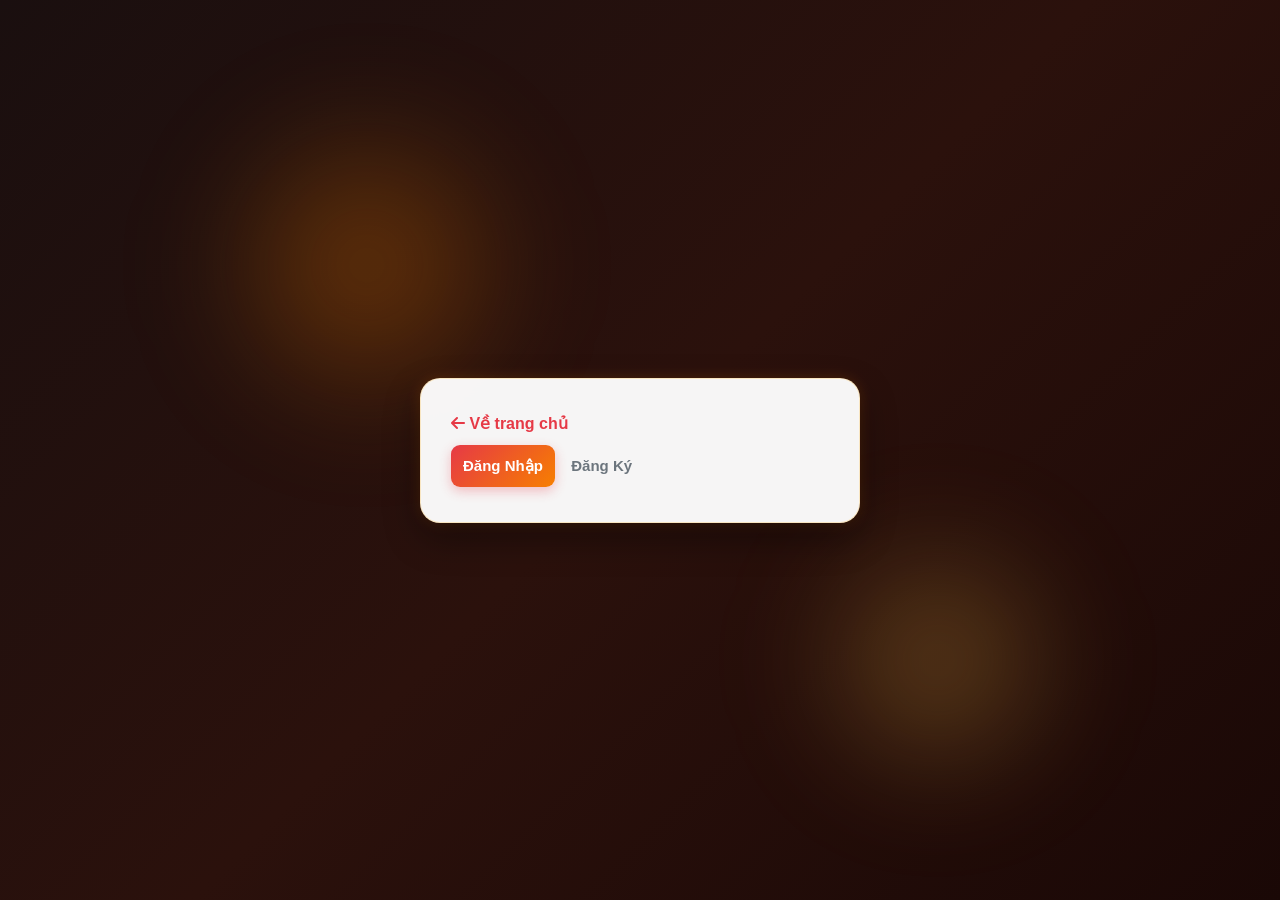
<file: html_admin.html>
<!DOCTYPE html>
<html lang="vi">
<head>
    <meta charset="UTF-8">
    <meta name="viewport" content="width=device-width, initial-scale=1.0">
    <title>Admin F&B - Quản Lý Hệ Thống</title>
    <!-- CSS Quản trị -->
    <link rel="stylesheet" href="css_admin.css">
    <!-- FontAwesome Icon -->
    <link rel="stylesheet" href="https://cdnjs.cloudflare.com/ajax/libs/font-awesome/6.4.0/css/all.min.css">
</head>
<body>

    <div class="admin-container">
        <!-- SIDEBAR MENU BÊN TRÁI -->
        <aside class="sidebar">
            <div class="logo">
                <i class="fa-solid fa-utensils"></i>
                <span>Admin F&B</span>
            </div>
            <nav class="menu">
                <a href="javascript:void(0)" class="menu-item active" id="menu-dashboard" onclick="switchAdminTab('dashboard', this)">
                    <i class="fa-solid fa-chart-line"></i> Tổng quan
                </a>
                <a href="javascript:void(0)" class="menu-item" id="menu-dishes" onclick="switchAdminTab('dishes', this)">
                    <i class="fa-solid fa-bowl-food"></i> Quản lý món ăn
                </a>
                <a href="javascript:void(0)" class="menu-item" id="menu-tables" onclick="switchAdminTab('tables', this)">
                    <i class="fa-solid fa-chair"></i> Quản lý đặt bàn
                </a>
                <a href="javascript:void(0)" class="menu-item" id="menu-users" onclick="switchAdminTab('users', this)">
                    <i class="fa-solid fa-users"></i> Quản lý tài khoản
                </a>
            </nav>
            <div class="logout-btn">
                <a href="#" id="logoutBtn"><i class="fa-solid fa-right-from-bracket"></i> Đăng xuất</a>
            </div>
        </aside>

        <!-- NỘI DUNG CHÍNH (MAIN CONTENT) -->
        <main class="main-content">
            <!-- HEADER BÊN TRÊN -->
            <header class="top-header">
                <h1 id="pageTitle">Tổng Quan Hệ Thống</h1>
                <div class="user-profile">
                    <i class="fa-solid fa-circle-user avatar"></i>
                    <span id="adminName">Quản Trị Viên</span>
                </div>
            </header>

            <!-- TAB 1: TỔNG QUAN (DASHBOARD) -->
            <section id="tab-dashboard" class="tab-content active">
                <div class="stats-grid">
                    <div class="stat-card">
                        <h3>125</h3>
                        <p>Đơn đặt bàn hôm nay</p>
                    </div>
                    <div class="stat-card">
                        <h3>4</h3>
                        <p>Món ăn trong Menu</p>
                    </div>
                    <div class="stat-card">
                        <h3>1,250</h3>
                        <p>Khách hàng đăng ký</p>
                    </div>
                    <div class="stat-card">
                        <h3>18.500.000đ</h3>
                        <p>Doanh thu ngày</p>
                    </div>
                </div>

                <!-- BẢNG TỔNG QUAN NHANH -->
                <div class="card" style="margin-top: 25px;">
                    <h3><i class="fa-solid fa-clock-rotate-left"></i> Hoạt Động Gần Đây</h3>
                    <p style="color: #666; margin-top: 10px; font-size: 14px;">Hệ thống vừa ghi nhận 5 lượt đặt bàn mới và 2 tài khoản vừa khởi tạo thành công.</p>
                </div>
            </section>

            <!-- TAB 2: QUẢN LÝ MÓN ĂN (DISHES) -->
            <section id="tab-dishes" class="tab-content" style="display: none;">
                <div class="content-grid">
                    <!-- BẢNG DANH SÁCH MÓN ĂN -->
                    <div class="card table-card">
                        <h3><i class="fa-solid fa-list"></i> Danh Sách Món Ăn</h3>
                        <table class="data-table">
                            <thead>
                                <tr>
                                    <th>STT</th>
                                    <th>Tên Món</th>
                                    <th>Danh Mục</th>
                                    <th>Giá Bán</th>
                                    <th>Trạng Thái</th>
                                    <th>Hành Động</th>
                                </tr>
                            </thead>
                            <tbody id="dishTableBody">
                                <tr>
                                    <td>#1</td>
                                    <td>Lẩu Thái Tomyum</td>
                                    <td>Lẩu</td>
                                    <td>199.000 VNĐ</td>
                                    <td><span class="badge badge-success">Còn hàng</span></td>
                                    <td>
                                        <button class="btn-edit"><i class="fa-solid fa-pen-to-square"></i> Sửa</button>
                                        <button class="btn-delete"><i class="fa-solid fa-trash"></i> Xóa</button>
                                    </td>
                                </tr>
                                <tr>
                                    <td>#2</td>
                                    <td>Lẩu Nấm Thượng Hạng</td>
                                    <td>Lẩu</td>
                                    <td>159.000 VNĐ</td>
                                    <td><span class="badge badge-success">Còn hàng</span></td>
                                    <td>
                                        <button class="btn-edit"><i class="fa-solid fa-pen-to-square"></i> Sửa</button>
                                        <button class="btn-delete"><i class="fa-solid fa-trash"></i> Xóa</button>
                                    </td>
                                </tr>
                                <tr>
                                    <td>#3</td>
                                    <td>Bò Mỹ Thượng Hạng</td>
                                    <td>Món Ăn Kèm</td>
                                    <td>129.000 VNĐ</td>
                                    <td><span class="badge badge-success">Còn hàng</span></td>
                                    <td>
                                        <button class="btn-edit"><i class="fa-solid fa-pen-to-square"></i> Sửa</button>
                                        <button class="btn-delete"><i class="fa-solid fa-trash"></i> Xóa</button>
                                    </td>
                                </tr>
                                <tr>
                                    <td>#4</td>
                                    <td>Nấm Kim Tỉnh</td>
                                    <td>Rau Rủ</td>
                                    <td>35.000 VNĐ</td>
                                    <td><span class="badge badge-danger">Hết hàng</span></td>
                                    <td>
                                        <button class="btn-edit"><i class="fa-solid fa-pen-to-square"></i> Sửa</button>
                                        <button class="btn-delete"><i class="fa-solid fa-trash"></i> Xóa</button>
                                    </td>
                                </tr>
                            </tbody>
                        </table>
                    </div>

                    <!-- FORM THÊM MÓN ĂN MỚI -->
                    <div class="card form-card">
                        <h3><i class="fa-solid fa-plus-circle"></i> Thêm Món Ăn Mới</h3>
                        <form id="addDishForm">
                            <div class="form-group">
                                <label>Tên Món Ăn *</label>
                                <input type="text" id="dishName" placeholder="Nhập tên món..." required>
                            </div>

                            <div class="form-group">
                                <label>Danh Mục *</label>
                                <select id="dishCategory" required>
                                    <option value="Lẩu">Lẩu</option>
                                    <option value="Món Ăn Kèm">Món Ăn Kèm</option>
                                    <option value="Rau Rủ">Rau Rủ</option>
                                    <option value="Nước Uống">Nước Uống</option>
                                </select>
                            </div>

                            <div class="form-group">
                                <label>Giá Bán (VNĐ) *</label>
                                <input type="number" id="dishPrice" placeholder="Nhập giá bán..." required>
                            </div>

                            <div class="form-group">
                                <label>Trạng Thái *</label>
                                <select id="dishStatus">
                                    <option value="Còn hàng">Còn hàng</option>
                                    <option value="Hết hàng">Hết hàng</option>
                                </select>
                            </div>

                            <button type="submit" class="btn-submit"><i class="fa-solid fa-floppy-disk"></i> Lưu Món Ăn</button>
                        </form>
                    </div>
                </div>
            </section>

            <!-- TAB 3: QUẢN LÝ ĐẶT BÀN (TABLES) -->
            <section id="tab-tables" class="tab-content" style="display: none;">
                <div class="card">
                    <h3><i class="fa-solid fa-calendar-check"></i> Danh Sách Khách Hàng Đặt Bàn</h3>
                    <table class="data-table" style="margin-top: 15px;">
                        <thead>
                            <tr>
                                <th>Mã Đặt Bàn</th>
                                <th>Họ Và Tên Khách</th>
                                <th>Số Điện Thoại</th>
                                <th>Ngày Giờ Đặt</th>
                                <th>Số Lượng Khách</th>
                                <th>Trạng Thái</th>
                                <th>Hành Động</th>
                            </tr>
                        </thead>
                        <tbody>
                            <tr>
                                <td>#DB001</td>
                                <td>Nguyễn Văn A</td>
                                <td>0912345678</td>
                                <td>19:00 - 07/10/2026</td>
                                <td>4 Khách</td>
                                <td><span class="badge badge-warning" style="background: #fff3cd; color: #856404; padding: 4px 8px; border-radius: 4px;">Chờ xác nhận</span></td>
                                <td>
                                    <button class="btn-edit" style="background: #28a745; color: #fff; border:none; padding: 5px 10px; border-radius: 4px; cursor: pointer;">Xác nhận</button>
                                </td>
                            </tr>
                            <tr>
                                <td>#DB002</td>
                                <td>Trần Thị B</td>
                                <td>0987654321</td>
                                <td>20:00 - 07/10/2026</td>
                                <td>2 Khách</td>
                                <td><span class="badge badge-success">Đã xác nhận</span></td>
                                <td>
                                    <button class="btn-delete" style="background: #dc3545; color: #fff; border:none; padding: 5px 10px; border-radius: 4px; cursor: pointer;">Hủy bàn</button>
                                </td>
                            </tr>
                        </tbody>
                    </table>
                </div>
            </section>

            <!-- TAB 4: QUẢN LÝ TÀI KHOẢN (USERS) -->
            <section id="tab-users" class="tab-content" style="display: none;">
                <div class="card">
                    <h3><i class="fa-solid fa-users-gear"></i> Danh Sách Tài Khoản Trong Hệ Thống</h3>
                    <p style="color: #666; font-size: 13px; margin: 10px 0;">Dưới đây là danh sách các tài khoản đã được tạo từ trang Đăng ký (được lưu trữ tại LocalStorage):</p>
                    <table class="data-table">
                        <thead>
                            <tr>
                                <th>STT</th>
                                <th>Họ Và Tên</th>
                                <th>Email / Tên Đăng Nhập</th>
                                <th>Vai Trò</th>
                                <th>Hành Động</th>
                            </tr>
                        </thead>
                        <tbody id="adminUserTableBody">
                            <!-- Dữ liệu JS tự đổ vào đây -->
                        </tbody>
                    </table>
                </div>
            </section>
        </main>
    </div>

    <script src="js_admin.js"></script>
</body>
</html>
</file>
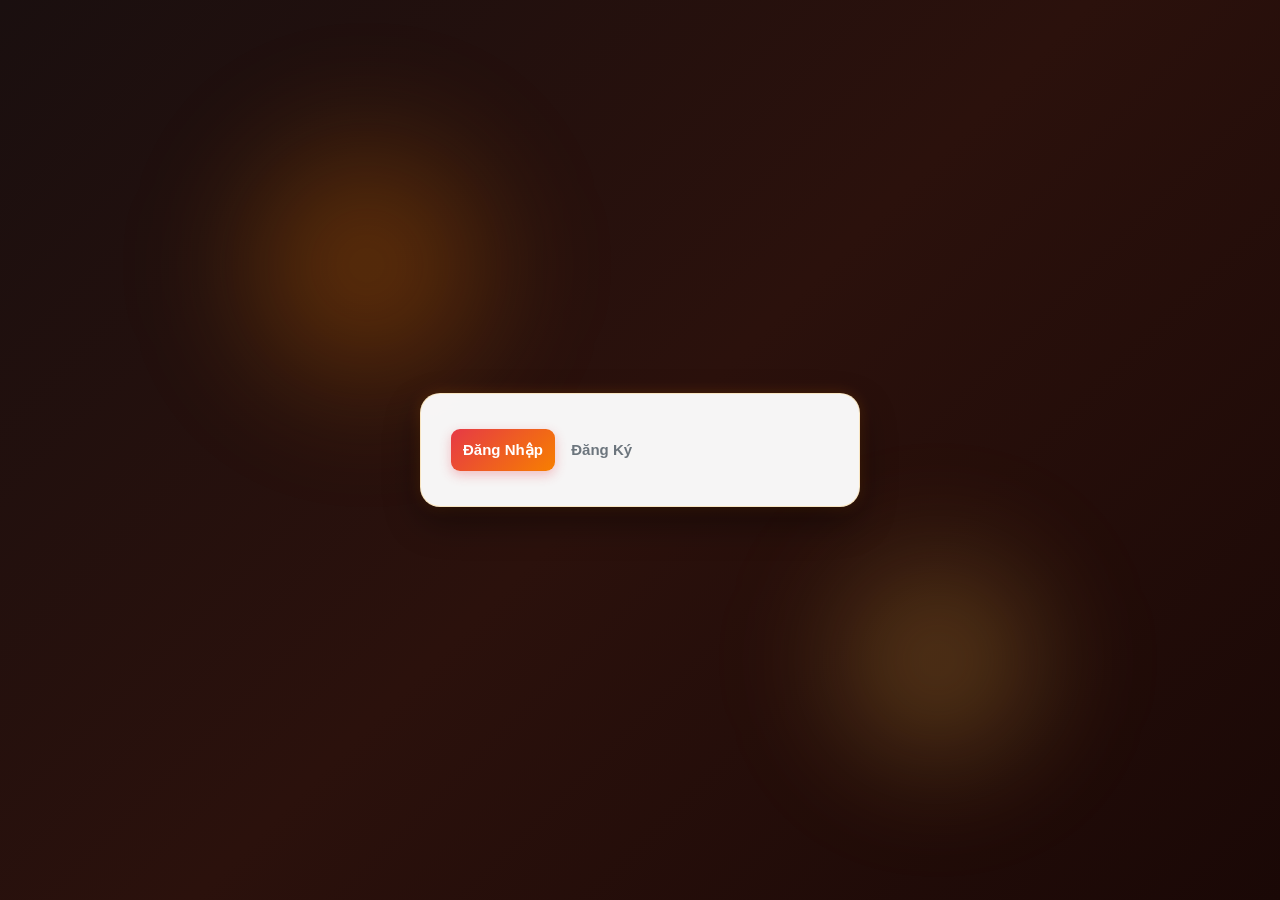
<file: html_login.html>
<!DOCTYPE html>
<html lang="vi">
<head>
    <meta charset="UTF-8">
    <meta name="viewport" content="width=device-width, initial-scale=1.0">
    <title>Đăng Nhập & Đăng Ký - Nhà Hàng</title>
    <!-- Font Awesome Icon -->
    <link rel="stylesheet" href="https://cdnjs.cloudflare.com/ajax/libs/font-awesome/6.4.0/css/all.min.css">
    <link rel="stylesheet" href="css_login.css">
</head>
<body>

    <div class="auth-wrapper">
        <!-- NÚT CHUYỂN TAB -->
        <div class="auth-tabs">
            <button class="tab-btn active" id="tabLoginBtn" onclick="switchTab('login')">Đăng Nhập</button>
            <button class="tab-btn" id="tabRegisterBtn" onclick="switchTab('register')">Đăng Ký</button>
        </div>

        <!-- FORM ĐĂNG NHẬP -->
        <div class="auth-form" id="loginFormContainer">
            <h2 style="text-align: center; margin-bottom: 20px; color: #800f2f;">Đăng Nhập Tài Khoản</h2>
            
            <!-- Khung báo lỗi -->
            <div id="loginError" class="alert-error" style="display: none; color: #721c24; background-color: #f8d7da; padding: 10px; border-radius: 6px; margin-bottom: 15px; text-align: center; font-size: 13px;"></div>

            <form id="loginForm">
                <div class="form-group">
                    <label>Email hoặc Số điện thoại <span class="required-star">*</span></label>
                    <div class="input-box">
                        <i class="fa-solid fa-user icon"></i>
                        <input type="text" id="loginEmail" placeholder="Nhập email hoặc số điện thoại..." required autocomplete="username">
                    </div>
                </div>

                <div class="form-group">
                    <label>Mật khẩu <span class="required-star">*</span></label>
                    <div class="input-box">
                        <i class="fa-solid fa-lock icon"></i>
                        <input type="password" id="loginPassword" placeholder="Nhập mật khẩu..." required autocomplete="current-password">
                        <i class="fa-solid fa-eye toggle-password"></i>
                    </div>
                </div>

                <div style="display: flex; justify-content: space-between; align-items: center; margin-bottom: 20px; font-size: 13px;">
                    <label style="cursor: pointer;"><input type="checkbox" id="rememberMe"> Ghi nhớ đăng nhập</label>
                    <a href="quenmatkhau.html" class="forgot-pass">Quên mật khẩu?</a>
                </div>

                <button type="submit" class="btn-submit">ĐĂNG NHẬP</button>
            </form>
        </div>

        <!-- FORM ĐĂNG KÝ -->
        <div class="auth-form" id="registerFormContainer" style="display: none;">
            <h2 style="text-align: center; margin-bottom: 20px; color: #800f2f;">Tạo Tài Khoản Mới</h2>

            <!-- Khung báo lỗi/thành công đăng ký -->
            <div id="registerMsg" class="alert-msg" style="display: none; padding: 10px; border-radius: 6px; margin-bottom: 15px; text-align: center; font-size: 13px;"></div>

            <form id="registerForm">
                <div class="form-group">
                    <label>Họ và Tên <span class="required-star">*</span></label>
                    <div class="input-box">
                        <i class="fa-solid fa-id-card icon"></i>
                        <input type="text" id="regFullName" placeholder="Nhập họ và tên..." required>
                    </div>
                </div>

                <div class="form-group">
                    <label>Email <span class="required-star">*</span></label>
                    <div class="input-box">
                        <i class="fa-solid fa-envelope icon"></i>
                        <input type="email" id="regEmail" placeholder="Nhập email của bạn..." required autocomplete="email">
                    </div>
                </div>

                <div class="form-group">
                    <label>Mật khẩu <span class="required-star">*</span></label>
                    <div class="input-box">
                        <i class="fa-solid fa-lock icon"></i>
                        <input type="password" id="regPassword" placeholder="Tạo mật khẩu..." required autocomplete="new-password">
                        <i class="fa-solid fa-eye toggle-password"></i>
                    </div>
                </div>

                <div class="form-group">
                    <label>Xác nhận Mật khẩu <span class="required-star">*</span></label>
                    <div class="input-box">
                        <i class="fa-solid fa-shield-halved icon"></i>
                        <input type="password" id="regConfirmPassword" placeholder="Nhập lại mật khẩu..." required autocomplete="new-password">
                        <i class="fa-solid fa-eye toggle-password"></i>
                    </div>
                </div>

                <button type="submit" class="btn-submit">TẠO TÀI KHOẢN</button>
            </form>
        </div>
    </div>

    <script src="js_login.js"></script>
</body>
</html>
</file>
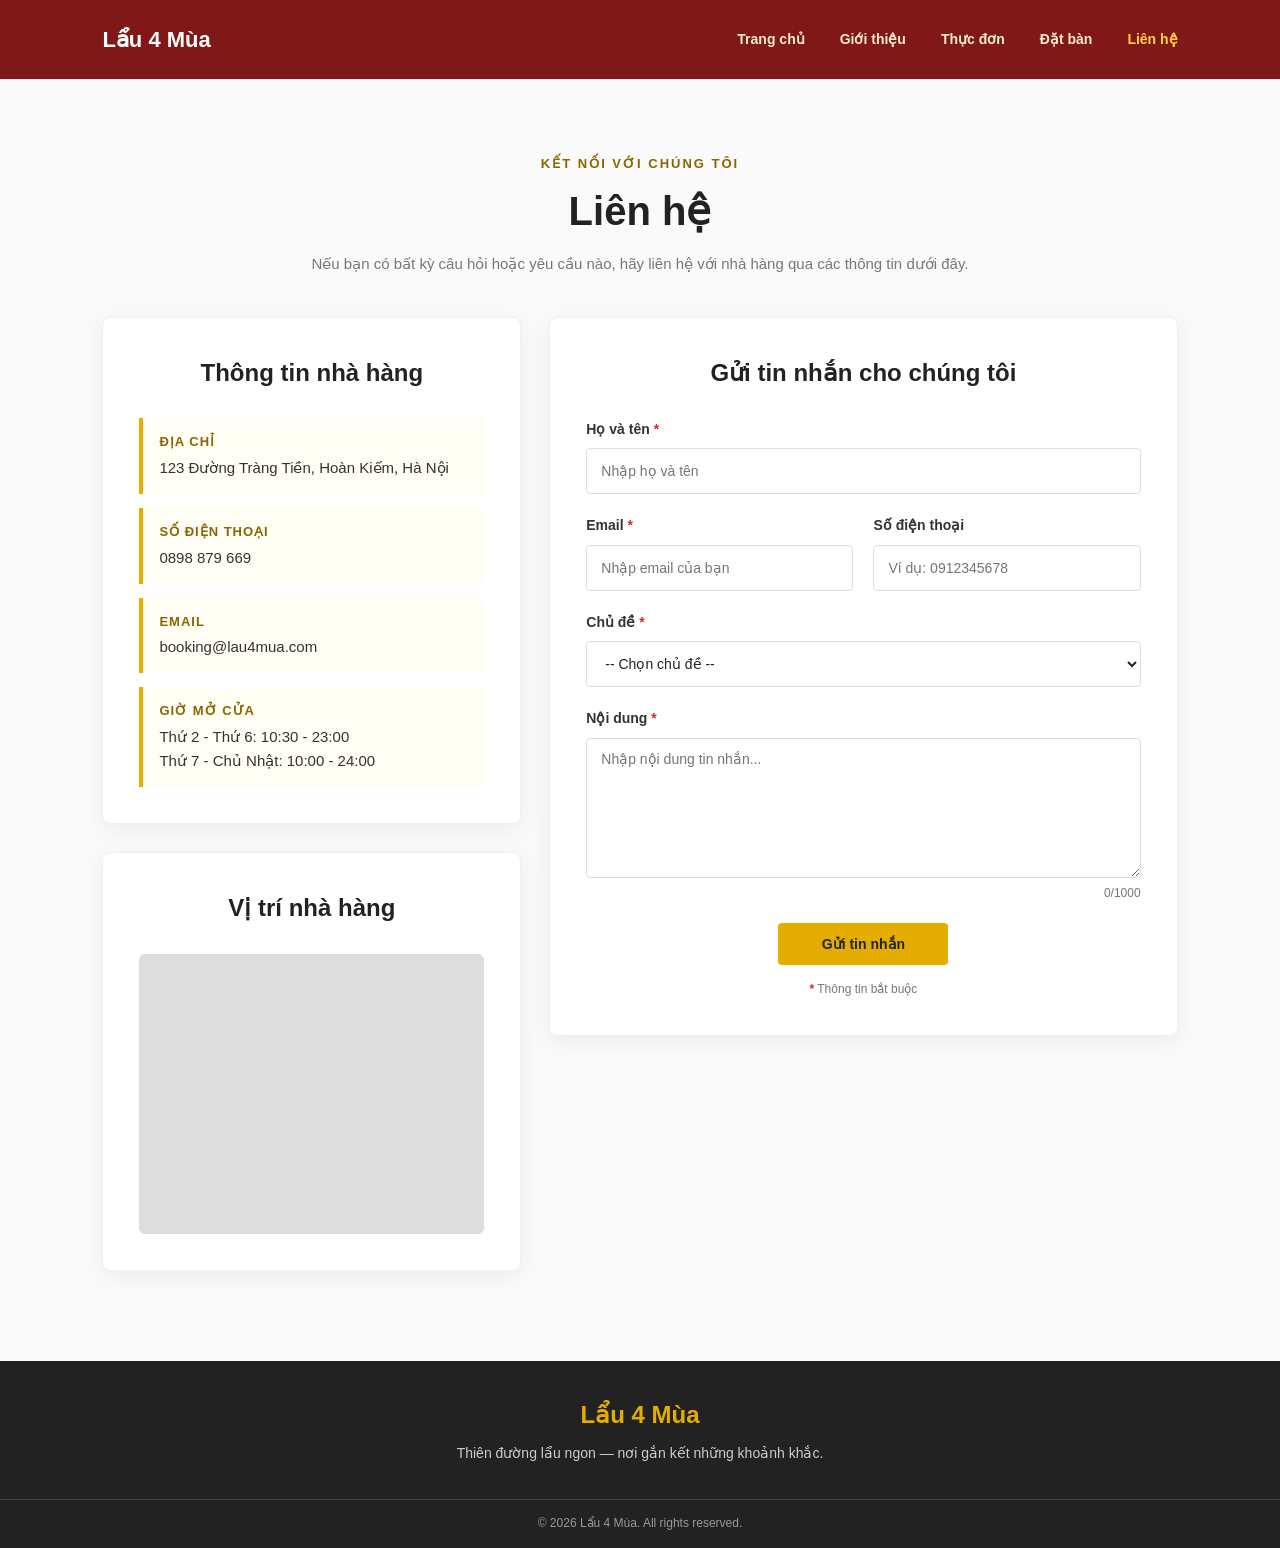
<file: lienhe.html>
<!DOCTYPE html>
<html lang="vi">
<head>
    <meta charset="UTF-8">
    <meta name="viewport" content="width=device-width, initial-scale=1.0">
    <meta name="description" content="Liên hệ nhà hàng Lẩu 4 Mùa: địa chỉ, số điện thoại, email, giờ mở cửa và biểu mẫu gửi tin nhắn.">
    <title>Liên hệ - Lẩu 4 Mùa</title>
    <link rel="stylesheet" href="lienhe.css">
    <script src="lienhe.js" defer></script>
</head>
<body>
    <!-- HEADER -->
    <header class="header">
        <div class="logo">
            <a href="index.html">Lẩu 4 Mùa</a>
        </div>
        <nav class="navbar" aria-label="Điều hướng chính">
            <a href="index.html">Trang chủ</a>
            <a href="gioithieu.html">Giới thiệu</a>
            <a href="menu.html">Thực đơn</a>
            <a href="datban.html">Đặt bàn</a>
            <a href="lienhe.html" class="active" aria-current="page">Liên hệ</a>
        </nav>
    </header>

    <main>
        <section class="contact-section">
            <div class="contact-title">
                <span>KẾT NỐI VỚI CHÚNG TÔI</span>
                <h1>Liên hệ</h1>
                <p>Nếu bạn có bất kỳ câu hỏi hoặc yêu cầu nào, hãy liên hệ với nhà hàng qua các thông tin dưới đây.</p>
            </div>

            <div class="contact-layout">
                <!-- CỘT TRÁI: THÔNG TIN + BẢN ĐỒ -->
                <div class="contact-info">
                    <section class="info-box" aria-labelledby="info-heading">
                        <h2 id="info-heading">Thông tin nhà hàng</h2>

                        <div class="info-item">
                            <strong>Địa chỉ</strong>
                            <p>123 Đường Tràng Tiền, Hoàn Kiếm, Hà Nội</p>
                        </div>

                        <div class="info-item">
                            <strong>Số điện thoại</strong>
                            <p><a href="tel:0898879669">0898 879 669</a></p>
                        </div>

                        <div class="info-item">
                            <strong>Email</strong>
                            <p><a href="mailto:booking@lau4mua.com">booking@lau4mua.com</a></p>
                        </div>

                        <div class="info-item">
                            <strong>Giờ mở cửa</strong>
                            <p>Thứ 2 - Thứ 6: 10:30 - 23:00<br>Thứ 7 - Chủ Nhật: 10:00 - 24:00</p>
                        </div>
                    </section>

                    <section class="map-box" aria-labelledby="map-heading">
                        <h2 id="map-heading">Vị trí nhà hàng</h2>
                        <div class="map-frame">
                            <iframe
                                title="Bản đồ vị trí Lẩu 4 Mùa"
                                src="https://www.google.com/maps?q=123+Tr%C3%A0ng+Ti%E1%BB%81n,+Ho%C3%A0n+Ki%E1%BA%BFm,+H%C3%A0+N%E1%BB%99i&output=embed"
                                loading="lazy"
                                allowfullscreen
                                referrerpolicy="no-referrer-when-downgrade"></iframe>
                        </div>
                    </section>
                </div>

                <!-- CỘT PHẢI: FORM -->
                <section class="contact-box" aria-labelledby="form-heading">
                    <h2 id="form-heading">Gửi tin nhắn cho chúng tôi</h2>

                    <form id="contact-form" action="#" method="post" novalidate>
                        <div class="form-group">
                            <label for="name">Họ và tên <span class="required">*</span></label>
                            <input type="text" id="name" name="name"
                                   placeholder="Nhập họ và tên" autocomplete="name"
                                   minlength="2" maxlength="100" required>
                            <div class="invalid-feedback">Vui lòng nhập họ và tên (tối thiểu 2 ký tự).</div>
                        </div>

                        <div class="form-row">
                            <div class="form-group">
                                <label for="email">Email <span class="required">*</span></label>
                                <input type="email" id="email" name="email"
                                       placeholder="Nhập email của bạn" autocomplete="email"
                                       maxlength="100" required>
                                <div class="invalid-feedback">Vui lòng nhập email hợp lệ.</div>
                            </div>
                            <div class="form-group">
                                <label for="phone">Số điện thoại</label>
                                <input type="tel" id="phone" name="phone"
                                       placeholder="Ví dụ: 0912345678" autocomplete="tel"
                                       inputmode="numeric" pattern="(03|05|07|08|09)[0-9]{8}" maxlength="10"
                                       title="Số điện thoại gồm 10 chữ số, bắt đầu bằng 03, 05, 07, 08 hoặc 09">
                                <div class="invalid-feedback">Số điện thoại gồm 10 chữ số, bắt đầu bằng 03, 05, 07, 08 hoặc 09.</div>
                            </div>
                        </div>

                        <div class="form-group">
                            <label for="subject">Chủ đề <span class="required">*</span></label>
                            <select id="subject" name="subject" required>
                                <option value="">-- Chọn chủ đề --</option>
                                <option value="dat-ban">Đặt bàn</option>
                                <option value="gop-y">Góp ý</option>
                                <option value="khieu-nai">Khiếu nại</option>
                                <option value="khac">Khác</option>
                            </select>
                            <div class="invalid-feedback">Vui lòng chọn chủ đề.</div>
                        </div>

                        <div class="form-group">
                            <label for="message">Nội dung <span class="required">*</span></label>
                            <textarea id="message" name="message" rows="6"
                                      placeholder="Nhập nội dung tin nhắn..."
                                      minlength="10" maxlength="1000" required></textarea>
                            <div class="invalid-feedback">Nội dung cần từ 10 đến 1000 ký tự.</div>
                            <div class="char-count" id="char-count">0/1000</div>
                        </div>

                        <!-- Honeypot chống bot: người thật không thấy, bot thường tự điền -->
                        <div class="hp" aria-hidden="true">
                            <label for="website">Website</label>
                            <input type="text" id="website" name="website" tabindex="-1" autocomplete="off">
                        </div>

                        <div id="form-status" class="form-status" role="status" aria-live="polite" hidden></div>

                        <div class="form-button">
                            <button type="submit" id="submit-btn">
                                <span class="btn-text">Gửi tin nhắn</span>
                            </button>
                        </div>
                        <p class="form-note"><span class="required">*</span> Thông tin bắt buộc</p>
                    </form>
                </section>
            </div>
        </section>
    </main>

    <!-- FOOTER -->
    <footer>
        <div class="footer-content">
            <h2>Lẩu 4 Mùa</h2>
            <p>Thiên đường lẩu ngon — nơi gắn kết những khoảnh khắc.</p>
        </div>
        <div class="footer-bottom">
            &copy; 2026 Lẩu 4 Mùa. All rights reserved.
        </div>
    </footer>
</body>
</html>
</file>
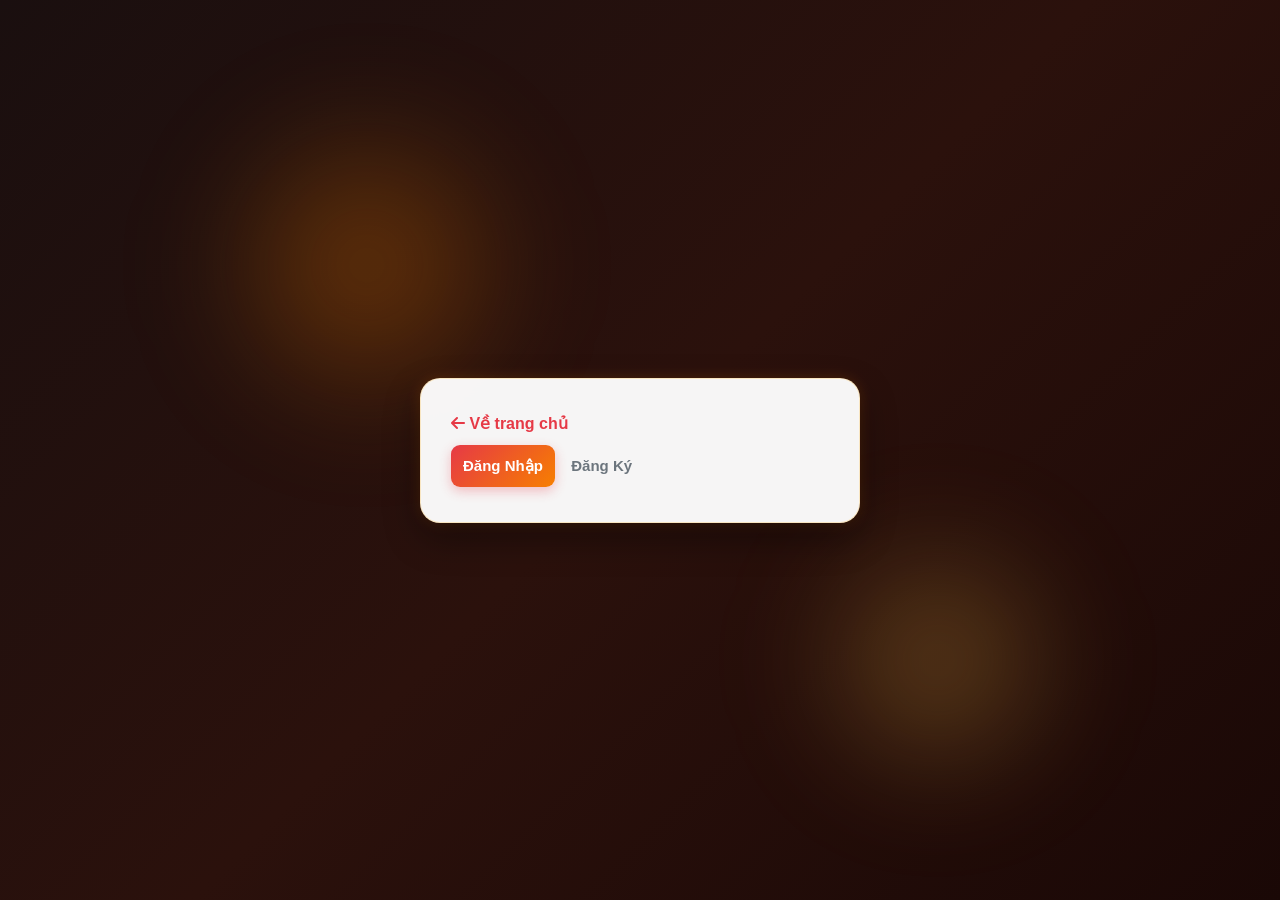
<file: login.html>
<!DOCTYPE html>
<html lang="vi">
<head>
    <meta charset="UTF-8">
    <meta name="viewport" content="width=device-width, initial-scale=1.0">
    <title>Đăng Nhập & Đăng Ký - Nhà Hàng</title>
    <link rel="stylesheet" href="https://cdnjs.cloudflare.com/ajax/libs/font-awesome/6.4.0/css/all.min.css">
    <link rel="stylesheet" href="css_login.css">
</head>
<body>

    <div class="auth-wrapper">
        <div style="margin-bottom: 12px;"><a href="index.html" class="forgot-pass"><i class="fa-solid fa-arrow-left"></i> Về trang chủ</a></div>
        <div class="auth-tabs">
            <button class="tab-btn active" id="tabLoginBtn" onclick="switchTab('login')">Đăng Nhập</button>
            <button class="tab-btn" id="tabRegisterBtn" onclick="switchTab('register')">Đăng Ký</button>
        </div>

        <!-- FORM ĐĂNG NHẬP -->
        <div class="auth-form" id="loginFormContainer">
            <h2 style="text-align: center; margin-bottom: 20px; color: #800f2f;">Đăng Nhập Tài Khoản</h2>
            <div id="loginError" class="alert-error" style="display: none; color: #721c24; background-color: #f8d7da; padding: 10px; border-radius: 6px; margin-bottom: 15px; text-align: center; font-size: 13px;"></div>

            <form id="loginForm">
                <div class="form-group">
                    <label>Email hoặc Số điện thoại <span class="required-star">*</span></label>
                    <div class="input-box">
                        <i class="fa-solid fa-user icon"></i>
                        <input type="text" id="loginEmail" placeholder="Nhập email hoặc số điện thoại..." required autocomplete="username">
                    </div>
                </div>

                <div class="form-group">
                    <label>Mật khẩu <span class="required-star">*</span></label>
                    <div class="input-box">
                        <i class="fa-solid fa-lock icon"></i>
                        <input type="password" id="loginPassword" placeholder="Nhập mật khẩu..." required autocomplete="current-password">
                        <i class="fa-solid fa-eye toggle-password"></i>
                    </div>
                </div>

                <div style="display: flex; justify-content: space-between; align-items: center; margin-bottom: 20px; font-size: 13px;">
                    <label style="cursor: pointer;"><input type="checkbox" id="rememberMe"> Ghi nhớ đăng nhập</label>
                    <a href="quenmatkhau.html" class="forgot-pass">Quên mật khẩu?</a>
                </div>

                <button type="submit" class="btn-submit">ĐĂNG NHẬP</button>
            </form>
        </div>

        <!-- FORM ĐĂNG KÝ -->
        <div class="auth-form" id="registerFormContainer" style="display: none;">
            <h2 style="text-align: center; margin-bottom: 20px; color: #800f2f;">Tạo Tài Khoản Mới</h2>
            <div id="registerMsg" class="alert-msg" style="display: none; padding: 10px; border-radius: 6px; margin-bottom: 15px; text-align: center; font-size: 13px;"></div>

            <form id="registerForm">
                <div class="form-group">
                    <label>Họ và Tên <span class="required-star">*</span></label>
                    <div class="input-box">
                        <i class="fa-solid fa-id-card icon"></i>
                        <input type="text" id="regFullName" placeholder="Nhập họ và tên..." required>
                    </div>
                </div>

                <div class="form-group">
                    <label>Email <span class="required-star">*</span></label>
                    <div class="input-box">
                        <i class="fa-solid fa-envelope icon"></i>
                        <input type="email" id="regEmail" placeholder="Nhập email của bạn..." required autocomplete="email">
                    </div>
                </div>

                <!-- Thêm ô SĐT vào form Đăng ký -->
                <div class="form-group">
                    <label>Số điện thoại <span class="required-star">*</span></label>
                    <div class="input-box">
                        <i class="fa-solid fa-phone icon"></i>
                        <input type="tel" id="regPhone" placeholder="Nhập số điện thoại..." inputmode="numeric" maxlength="10" pattern="(03|05|07|08|09)[0-9]{8}" title="Số điện thoại gồm 10 chữ số, bắt đầu bằng 03, 05, 07, 08 hoặc 09" required autocomplete="tel">
                    </div>
                </div>

                <div class="form-group">
                    <label>Mật khẩu <span class="required-star">*</span></label>
                    <div class="input-box">
                        <i class="fa-solid fa-lock icon"></i>
                        <input type="password" id="regPassword" placeholder="Tạo mật khẩu (tối thiểu 6 ký tự)..." required autocomplete="new-password">
                        <i class="fa-solid fa-eye toggle-password"></i>
                    </div>
                </div>

                <div class="form-group">
                    <label>Xác nhận Mật khẩu <span class="required-star">*</span></label>
                    <div class="input-box">
                        <i class="fa-solid fa-shield-halved icon"></i>
                        <input type="password" id="regConfirmPassword" placeholder="Nhập lại mật khẩu..." required autocomplete="new-password">
                        <i class="fa-solid fa-eye toggle-password"></i>
                    </div>
                </div>

                <button type="submit" class="btn-submit">TẠO TÀI KHOẢN</button>
            </form>
        </div>
    </div>

    <script src="js_login.js"></script>
</body>
</html>
</file>
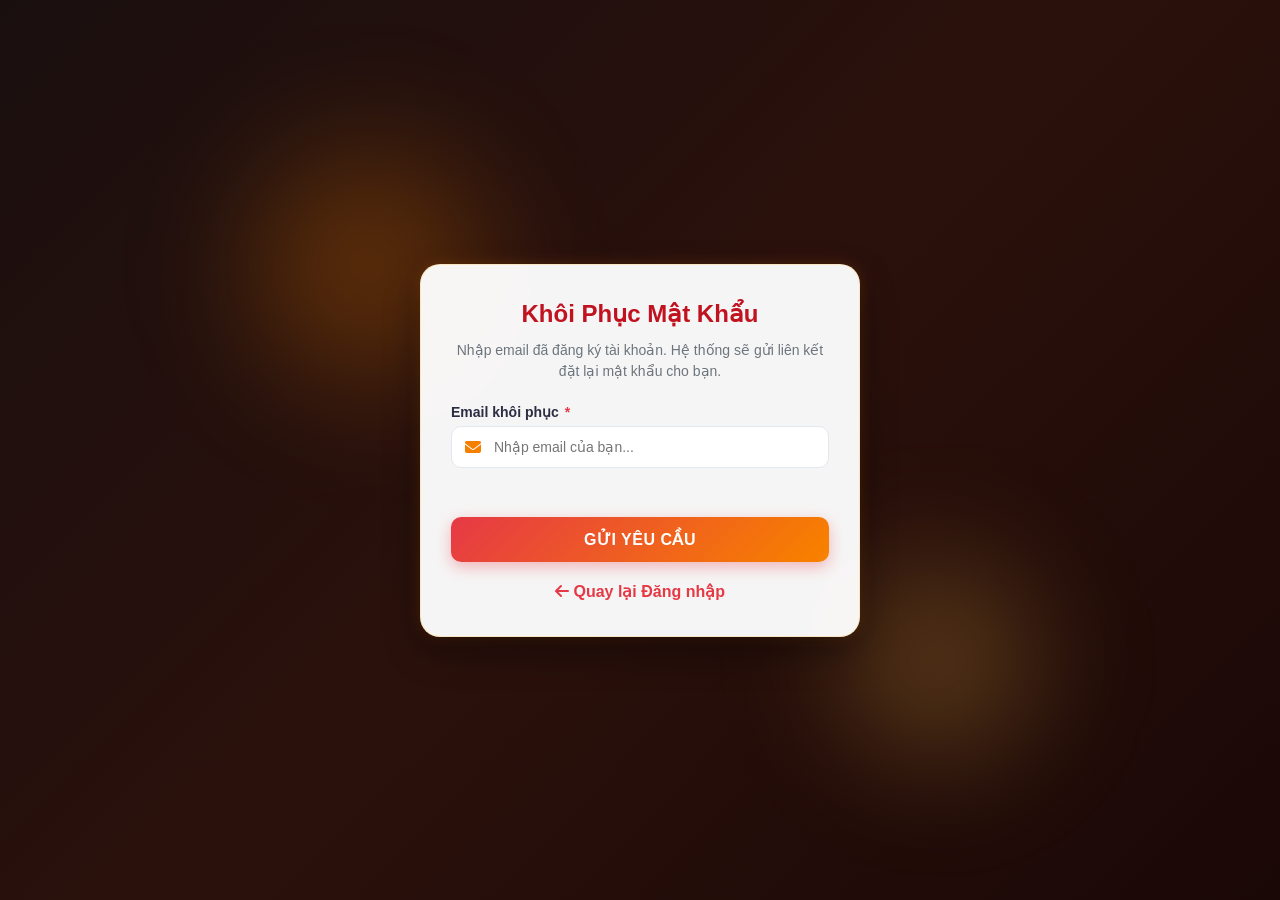
<file: quenmatkhau.html>
<!DOCTYPE html>
<html lang="vi">
<head>
    <meta charset="UTF-8">
    <meta name="viewport" content="width=device-width, initial-scale=1.0">
    <title>Quên Mật Khẩu - Nhà Hàng</title>
    <!-- Font Awesome dùng cho Icon -->
    <link rel="stylesheet" href="https://cdnjs.cloudflare.com/ajax/libs/font-awesome/6.4.0/css/all.min.css">
    <!-- Đã sửa đúng đường dẫn CSS -->
    <link rel="stylesheet" href="css_login.css">
</head>
<body>
    <div class="auth-wrapper">
        <h2 style="text-align: center; margin-bottom: 12px; color: var(--primary-dark);">Khôi Phục Mật Khẩu</h2>
        <p style="font-size: 14px; color: var(--text-muted); text-align: center; margin-bottom: 22px; line-height: 1.5;">
            Nhập email đã đăng ký tài khoản. Hệ thống sẽ gửi liên kết đặt lại mật khẩu cho bạn.
        </p>

        <form id="forgotForm" novalidate>
            <div class="form-group">
                <label for="forgotEmail">Email khôi phục <span class="required-star">*</span></label>
                <div class="input-box">
                    <i class="fa-solid fa-envelope icon"></i>
                    <input type="email" id="forgotEmail" placeholder="Nhập email của bạn..." required autocomplete="email">
                </div>
                <small class="error-text" id="forgotEmailError"></small>
            </div>

            <button type="submit" class="btn-submit" style="margin-top: 10px;">GỬI YÊU CẦU</button>
            
            <div style="text-align: center; margin-top: 20px;">
                <a href="login.html" class="forgot-pass">
                    <i class="fa-solid fa-arrow-left"></i> Quay lại Đăng nhập
                </a>
            </div>
        </form>
    </div>

    <!-- Script xử lý gửi yêu cầu -->
    <script>
        document.getElementById('forgotForm').addEventListener('submit', function (e) {
            e.preventDefault();
            const emailInput = document.getElementById('forgotEmail').value.trim();
            const emailError = document.getElementById('forgotEmailError');
            const emailRegex = /^[^\s@]+@[^\s@]+\.[^\s@]+$/;

            if (emailInput === '') {
                emailError.innerText = 'Vui lòng nhập Email!';
                return;
            }

            if (!emailRegex.test(emailInput)) {
                emailError.innerText = 'Định dạng Email không hợp lệ!';
                return;
            }

            emailError.innerText = '';
            alert('Yêu cầu khôi phục mật khẩu đã được gửi đến: ' + emailInput + '\nVui lòng kiểm tra hộp thư email của bạn!');
            window.location.href = 'login.html';
        });
    </script>
</body>
</html>
</file>
<file: index.css>
/* =====================================================================
   index.css - Style riêng cho trang chủ (index.html) + giới thiệu (gioithieu.html)
   Các class dùng chung (header, footer, nút) nằm ở style-base.css
   ===================================================================== */

/* ---------- Banner carousel ---------- */
#mainBanner { background: var(--dark); }
.banner-img { height: clamp(260px, 52vw, 560px); object-fit: cover; filter: brightness(.82); }
#mainBanner .carousel-caption { bottom: 12%; left: 8%; right: 8%; border: 1px solid rgba(255, 193, 7, .35); }
#mainBanner .carousel-caption h1,
#mainBanner .carousel-caption h2 { font-size: clamp(1.4rem, 3.2vw, 2.4rem); margin-bottom: .6rem; }
#mainBanner .carousel-indicators [data-bs-target] { background-color: var(--accent); }

/* ---------- Dải khuyến mãi ---------- */
.promo-strip { background: #fff3cd; border-bottom: 1px solid #ffe69c; }

/* ---------- Khối giới thiệu ngắn ---------- */
.about-image-wrapper { padding-bottom: 1.5rem; }
.main-img { width: 100%; aspect-ratio: 4 / 3; object-fit: cover; }
.experience-badge { right: -8px; bottom: 0; max-width: 90%; border-left: 4px solid var(--accent); }
@media (max-width: 575.98px) { .experience-badge { right: 8px; } }

.icon-box {
  width: 56px; height: 56px; flex: 0 0 56px;
  display: inline-flex; align-items: center; justify-content: center;
  background: rgba(255, 193, 7, .18) !important; color: #b58100 !important;
}

/* ---------- Thẻ món nổi bật ---------- */
.dish-card { border-radius: var(--radius-lg); transition: transform .25s, box-shadow .25s; }
.dish-card:hover { transform: translateY(-6px); box-shadow: var(--shadow-md) !important; }
.dish-img-container { overflow: hidden; }
.dish-img-container img { width: 100%; height: 230px; object-fit: cover; transition: transform .5s; }
.dish-card:hover .dish-img-container img { transform: scale(1.06); }
.dish-card .card-title { font-family: var(--font-heading); }
.dish-card .card-body .text-warning { color: var(--brand) !important; }   /* giá: đỏ cho dễ đọc trên nền trắng */

/* ---------- Section tối & nền vàng ---------- */
.bg-warning .btn-dark { background: var(--dark); border-color: var(--dark); }
.bg-warning .btn-outline-dark:hover { background: var(--dark); color: #fff; }

/* ---------- gioithieu.html: ô cam kết ---------- */
.card.rounded-4 { transition: transform .25s, box-shadow .25s; }
.card.rounded-4:hover { transform: translateY(-4px); box-shadow: var(--shadow-md) !important; }

/* ---------- Khoảng cách section trên mobile ---------- */
@media (max-width: 575.98px) {
  section.py-5 { padding-top: 2.5rem !important; padding-bottom: 2.5rem !important; }
}
</file>
<file: css_admin.css>
* {
    margin: 0;
    padding: 0;
    box-sizing: border-box;
    font-family: 'Segoe UI', Tahoma, Geneva, Verdana, sans-serif;
}

body {
    background-color: #f4f6f9;
    color: #333;
}

.admin-container {
    display: flex;
    min-height: 100vh;
}

.sidebar {
    width: 250px;
    background-color: #1e293b;
    color: #fff;
    display: flex;
    flex-direction: column;
    justify-content: space-between;
    position: fixed;
    top: 0;
    bottom: 0;
    left: 0;
    z-index: 100;
}

.sidebar .logo {
    padding: 20px;
    font-size: 20px;
    font-weight: bold;
    color: #ff6b6b;
    display: flex;
    align-items: center;
    gap: 10px;
    border-bottom: 1px solid rgba(255, 255, 255, 0.1);
}

.sidebar .menu {
    display: flex;
    flex-direction: column;
    padding: 15px 0;
    flex-grow: 1;
}

.sidebar .menu-item {
    display: flex;
    align-items: center;
    gap: 12px;
    padding: 12px 20px;
    color: #cbd5e1;
    text-decoration: none;
    font-size: 15px;
    transition: all 0.3s ease;
}

.sidebar .menu-item:hover,
.sidebar .menu-item.active {
    background-color: #ff6b6b;
    color: #ffffff;
}

.sidebar .logout-btn {
    padding: 15px 20px;
    border-top: 1px solid rgba(255, 255, 255, 0.1);
}

.sidebar .logout-btn a {
    color: #ef4444;
    text-decoration: none;
    display: flex;
    align-items: center;
    gap: 10px;
    font-weight: 600;
}

.main-content {
    margin-left: 250px;
    flex-grow: 1;
    padding: 25px;
    background-color: #f4f6f9;
}
.top-header {
    display: flex;
    justify-content: space-between;
    align-items: center;
    background-color: #ffffff;
    padding: 15px 25px;
    border-radius: 8px;
    box-shadow: 0 2px 5px rgba(0,0,0,0.05);
    margin-bottom: 25px;
}

.top-header h1 {
    font-size: 22px;
    color: #1e293b;
}

.user-profile {
    display: flex;
    align-items: center;
    gap: 10px;
    font-weight: 600;
    color: #475569;
}

.user-profile .avatar {
    font-size: 24px;
    color: #ff6b6b;
}

.stats-grid {
    display: grid;
    grid-template-columns: repeat(auto-fit, minmax(220px, 1fr));
    gap: 20px;
    margin-bottom: 25px;
}

.stat-card {
    background-color: #ffffff;
    padding: 20px;
    border-radius: 8px;
    box-shadow: 0 2px 5px rgba(0,0,0,0.05);
    border-left: 4px solid #ff6b6b;
}

.stat-card h3 {
    font-size: 24px;
    color: #1e293b;
    margin-bottom: 5px;
}

.stat-card p {
    color: #64748b;
    font-size: 14px;
}

.card {
    background-color: #ffffff;
    padding: 20px;
    border-radius: 8px;
    box-shadow: 0 2px 5px rgba(0,0,0,0.05);
}

.content-grid {
    display: grid;
    grid-template-columns: 2fr 1fr;
    gap: 20px;
}

.data-table {
    width: 100%;
    border-collapse: collapse;
    margin-top: 15px;
}

.data-table th, 
.data-table td {
    padding: 12px 15px;
    text-align: left;
    border-bottom: 1px solid #e2e8f0;
    font-size: 14px;
}

.data-table th {
    background-color: #f8fafc;
    color: #475569;
    font-weight: 600;
}

.badge {
    padding: 4px 8px;
    border-radius: 4px;
    font-size: 12px;
    font-weight: 600;
}

.badge-success {
    background-color: #d1fae5;
    color: #065f46;
}

.badge-danger {
    background-color: #fee2e2;
    color: #991b1b;
}

.btn-edit, .btn-delete, .btn-submit {
    border: none;
    padding: 6px 12px;
    border-radius: 4px;
    cursor: pointer;
    font-size: 13px;
    transition: 0.2s;
}

.btn-edit {
    background-color: #3b82f6;
    color: #fff;
    margin-right: 5px;
}

.btn-delete {
    background-color: #ef4444;
    color: #fff;
}

.btn-submit {
    background-color: #10b981;
    color: #fff;
    width: 100%;
    padding: 10px;
    font-weight: 600;
    margin-top: 10px;
}

.form-group {
    margin-bottom: 15px;
}

.form-group label {
    display: block;
    margin-bottom: 5px;
    font-size: 14px;
    color: #475569;
}

.form-group input, 
.form-group select {
    width: 100%;
    padding: 8px 12px;
    border: 1px solid #cbd5e1;
    border-radius: 4px;
    outline: none;
}

.form-group textarea {
    width: 100%;
    padding: 10px;
    border: 1px solid #ddd;
    border-radius: 6px;
    font-family: inherit;
    font-size: 14px;
    box-sizing: border-box;
    resize: vertical;
}
.dish-img-preview { max-width: 100%; max-height: 160px; border-radius: 6px; display: block; }
.report-bar-wrap { background: #f1f1f1; border-radius: 4px; height: 14px; width: 100%; }
.report-bar { background: #e91e63; height: 14px; border-radius: 4px; }
</file>
<file: gioithieu.css>
/* =====================================================================
   gioithieu.css - Style riêng cho trang giới thiệu (gioithieu.html)
   Nạp SAU style-base.css và index.css:
     <link rel="stylesheet" href="style-base.css">
     <link rel="stylesheet" href="index.css">
     <link rel="stylesheet" href="gioithieu.css">
   Chỉ dùng biến trong :root của style-base.css, không viết mã màu trực tiếp.
   Các section trong <main id="main-content"> theo thứ tự:
     1 = banner tiêu đề | 2 = câu chuyện | 3 = 4 cam kết | 4 = số liệu | 5 = kêu gọi liên hệ
   ===================================================================== */

/* ---------- 1. Banner tiêu đề ---------- */
#main-content > section:nth-of-type(1) {
  min-height: clamp(220px, 32vw, 340px);
  display: flex; align-items: center;
}
#main-content > section:nth-of-type(1) h1 {
  letter-spacing: .02em;
  text-shadow: 0 2px 12px rgba(0, 0, 0, .45);
}
#main-content > section:nth-of-type(1) .lead { font-weight: 300; }

/* ---------- 2. Dòng nhỏ phía trên tiêu đề (eyebrow) ----------
   Chữ vàng trên nền trắng/xám nhạt khó đọc -> đổi sang đỏ thương hiệu.
   Trên nền tối vẫn giữ vàng. */
#main-content section.bg-white .text-warning.text-uppercase,
#main-content section.bg-light .text-warning.text-uppercase {
  color: var(--brand) !important;
}

/* ---------- 3. Tiêu đề và đoạn văn trong section sáng ---------- */
#main-content section.bg-white h2,
#main-content section.bg-light h2 { color: var(--ink); line-height: 1.25; }
#main-content section.bg-white .text-muted,
#main-content section.bg-light .text-muted { color: var(--ink-soft) !important; }
#main-content section.bg-white p strong { color: var(--brand); font-weight: 700; }

/* ---------- 4. Khối ảnh câu chuyện ---------- */
#main-content section.bg-white img.rounded-4 {
  box-shadow: var(--shadow-md) !important;
  transition: transform .4s;
}
#main-content section.bg-white img.rounded-4:hover { transform: scale(1.02); }

/* ---------- 5. Nền section xen kẽ ---------- */
#main-content section.bg-light { background-color: var(--surface-alt) !important; }

/* ---------- 6. Thẻ cam kết (4 ô) ---------- */
#main-content section.bg-light .card.rounded-4 {
  border-top: 3px solid var(--accent) !important;
  background: var(--surface);
}
#main-content section.bg-light .card.rounded-4 h3 {
  font-family: var(--font-heading); color: var(--ink);
}
#main-content section.bg-light .card.rounded-4 .icon-box {
  transition: background-color .25s, color .25s;
}
#main-content section.bg-light .card.rounded-4:hover .icon-box {
  background: var(--brand) !important; color: #fff !important;
}

/* ---------- 7. Số liệu (nền tối, không phải banner) ---------- */
#main-content section.bg-dark.text-white:not(.position-relative) {
  background-color: var(--dark) !important;
}
#main-content section.bg-dark.text-white:not(.position-relative) h3 {
  color: var(--accent) !important;
}
@media (min-width: 768px) {
  #main-content section.bg-dark.text-white:not(.position-relative) .col-md-3 + .col-md-3 {
    border-left: 1px solid rgba(255, 255, 255, .14);
  }
}

/* ---------- 8. Kêu gọi liên hệ (nền vàng) ---------- */
#main-content section.bg-warning { background-color: var(--accent) !important; }
#main-content section.bg-warning h2 { color: var(--dark); }
#main-content section.bg-warning .btn-dark:hover { background: var(--brand); border-color: var(--brand); }

/* ---------- 9. Mobile ---------- */
@media (max-width: 575.98px) {
  #main-content > section:nth-of-type(1) h1 { font-size: 2rem; }
  #main-content section.bg-white .d-flex.gap-3 { flex-wrap: wrap; }
}
</file>
<file: css_login.css>
:root {
    --primary-color: #e63946;     
    --primary-dark: #c1121f;      
    --accent-orange: #f77f00;     
    --accent-yellow: #fcbf49;     
    --bg-gradient: linear-gradient(135deg, #1a0f0f 0%, #2b110c 50%, #1a0806 100%); 
    --card-bg: rgba(255, 255, 255, 0.96);
    --text-color: #2b2d42;
    --text-muted: #6c757d;
    --border-color: #ffe5d9;
    --focus-shadow: rgba(247, 127, 0, 0.25);
    --error-color: #d62828;
}

* {
    margin: 0;
    padding: 0;
    box-sizing: border-box;
    font-family: 'Segoe UI', Tahoma, Geneva, Verdana, sans-serif;
}

body {
    min-height: 100vh;
    display: flex;
    justify-content: center;
    align-items: center;
    background: var(--bg-gradient);
    padding: 20px;
    position: relative;
    overflow-x: hidden;
}


body::before {
    content: '';
    position: absolute;
    width: 350px;
    height: 350px;
    background: radial-gradient(circle, rgba(247,127,0,0.35) 0%, rgba(230,57,70,0) 70%);
    top: 10%;
    left: 15%;
    border-radius: 50%;
    filter: blur(50px);
    z-index: 0;
}

body::after {
    content: '';
    position: absolute;
    width: 300px;
    height: 300px;
    background: radial-gradient(circle, rgba(252,191,73,0.3) 0%, rgba(230,57,70,0) 70%);
    bottom: 10%;
    right: 15%;
    border-radius: 50%;
    filter: blur(50px);
    z-index: 0;
}

.auth-wrapper {
    position: relative;
    z-index: 1;
    width: 100%;
    max-width: 440px;
    background: var(--card-bg);
    border-radius: 20px;
    box-shadow: 0 15px 35px rgba(0, 0, 0, 0.4), 
                0 0 15px rgba(247, 127, 0, 0.2);
    padding: 35px 30px;
    backdrop-filter: blur(10px);
    border: 1px solid rgba(252, 191, 73, 0.3);
}

.auth-header {
    display: flex;
    background: #f8f9fa;
    border-radius: 12px;
    padding: 5px;
    margin-bottom: 25px;
    border: 1px solid var(--border-color);
}

.tab-btn {
    flex: 1;
    padding: 12px;
    border: none;
    background: transparent;
    font-size: 15px;
    font-weight: 600;
    color: var(--text-muted);
    border-radius: 9px;
    cursor: pointer;
    transition: all 0.3s ease;
}

.tab-btn.active {
    background: linear-gradient(135deg, var(--primary-color), var(--accent-orange));
    color: #ffffff;
    box-shadow: 0 4px 12px rgba(230, 57, 70, 0.3);
}

.auth-form {
    display: none;
}

.auth-form.active {
    display: block;
    animation: fadeIn 0.4s ease-in-out;
}

@keyframes fadeIn {
    from { opacity: 0; transform: translateY(8px); }
    to { opacity: 1; transform: translateY(0); }
}

.auth-form h2 {
    color: var(--primary-dark);
    font-size: 24px;
    font-weight: 700;
    text-align: center;
    margin-bottom: 22px;
    letter-spacing: -0.5px;
}

.form-group {
    margin-bottom: 18px;
}

.form-group label {
    display: block;
    font-size: 14px;
    font-weight: 600;
    color: var(--text-color);
    margin-bottom: 6px;
}

.required-star {
    color: var(--primary-color);
    font-weight: bold;
    margin-left: 2px;
}

.input-box {
    position: relative;
    display: flex;
    align-items: center;
}

.input-box .icon {
    position: absolute;
    left: 14px;
    color: var(--accent-orange);
    font-size: 16px;
    transition: color 0.3s;
}

.input-box input {
    width: 100%;
    padding: 12px 40px 12px 42px;
    font-size: 14px;
    border: 1.5px solid #e2e8f0;
    border-radius: 10px;
    outline: none;
    background-color: #ffffff;
    color: var(--text-color);
    transition: all 0.3s ease;
}

.input-box input:focus {
    border-color: var(--accent-orange);
    box-shadow: 0 0 0 4px var(--focus-shadow);
}

.input-box input:focus + .icon,
.input-box input:focus ~ .icon {
    color: var(--primary-color);
}

.toggle-password {
    position: absolute;
    right: 14px;
    color: #a0aec0;
    cursor: pointer;
    font-size: 16px;
    transition: color 0.3s;
}

.toggle-password:hover {
    color: var(--accent-orange);
}

.error-text {
    display: block;
    color: var(--error-color);
    font-size: 12px;
    margin-top: 5px;
    min-height: 16px;
}

/*  THÔNG BÁO LỖI CHUNG (ALERT BOX)  */
.alert-box {
    padding: 12px 15px;
    border-radius: 10px;
    font-size: 13.5px;
    margin-bottom: 18px;
    display: flex;
    align-items: center;
    gap: 10px;
}

.alert-box.danger {
    background-color: #ffe5e5;
    border: 1px solid #ffb3b3;
    color: var(--primary-dark);
}

.alert-box.hidden {
    display: none;
}

/*  GHI NHỚ & QUÊN MẬT KHẨU  */
.form-actions {
    display: flex;
    justify-content: space-between;
    align-items: center;
    font-size: 13.5px;
    margin-bottom: 22px;
}

.remember-me {
    display: flex;
    align-items: center;
    gap: 6px;
    color: var(--text-muted);
    cursor: pointer;
}

.remember-me input[type="checkbox"] {
    accent-color: var(--primary-color);
    width: 16px;
    height: 16px;
    cursor: pointer;
}

.forgot-pass {
    color: var(--primary-color);
    text-decoration: none;
    font-weight: 600;
    transition: color 0.2s;
}

.forgot-pass:hover {
    color: var(--accent-orange);
    text-decoration: underline;
}

/*  NÚT SUBMIT (GỬI FORM) */
.btn-submit {
    width: 100%;
    padding: 13px;
    background: linear-gradient(135deg, var(--primary-color) 0%, var(--accent-orange) 50%, var(--accent-yellow) 100%);
    background-size: 200% auto;
    color: #ffffff;
    border: none;
    border-radius: 10px;
    font-size: 16px;
    font-weight: 700;
    letter-spacing: 0.5px;
    cursor: pointer;
    transition: all 0.4s ease;
    box-shadow: 0 5px 15px rgba(230, 57, 70, 0.35);
}

.btn-submit:hover {
    background-position: right center;
    transform: translateY(-2px);
    box-shadow: 0 8px 20px rgba(247, 127, 0, 0.45);
}

.btn-submit:active {
    transform: translateY(0);
}
</file>
<file: lienhe.css>
* {
    margin: 0;
    padding: 0;
    box-sizing: border-box;
}

:root {
    --gold: #e5ad00;
    --gold-dark: #c99200;
    --text: #222;
    --muted: #777;
    --border: #e5e5e5;
    --page: #fafafa;
    --error: #d62828;
}

body {
    font-family: Arial, Helvetica, sans-serif;
    background-color: #fff;
    color: var(--text);
    line-height: 1.6;
}

a {
    color: inherit;
}

/* =========================
   HEADER
========================= */
.header {
    min-height: 80px;
    display: flex;
    align-items: center;
    justify-content: space-between;
    gap: 24px;
    padding: 0 8%;
    background-color: #801818;
    border-bottom: 1px solid #eee;
}

.logo a {
    text-decoration: none;
    font-size: 22px;
    font-weight: 700;
    color: #fff;
    white-space: nowrap;
}

.navbar {
    display: flex;
    align-items: center;
    gap: 35px;
}

.navbar a {
    text-decoration: none;
    color: #f7ecd2;
    font-size: 14px;
    font-weight: 600;
    transition: color 0.25s ease;
}

.navbar a:hover,
.navbar a.active {
    color: #ffd24a;
}

/* =========================
   PHẦN LIÊN HỆ
========================= */
.contact-section {
    padding: 70px 8% 90px;
    background-color: var(--page);
}

.contact-title {
    text-align: center;
    max-width: 700px;
    margin: 0 auto 40px;
}

.contact-title span {
    color: #8a6500;
    font-size: 13px;
    font-weight: 700;
    letter-spacing: 2px;
}

.contact-title h1 {
    margin-top: 10px;
    font-size: clamp(30px, 4vw, 40px);
    line-height: 1.25;
    color: var(--text);
}

.contact-title p {
    margin-top: 14px;
    color: var(--muted);
    font-size: 15px;
    line-height: 1.8;
}

/* =========================
   BỐ CỤC THÔNG TIN VÀ FORM
========================= */
.contact-layout {
    max-width: 1100px;
    margin: 0 auto;
    display: grid;
    grid-template-columns: minmax(0, 0.8fr) minmax(0, 1.2fr);
    align-items: start;
    gap: 28px;
}

.contact-info {
    display: flex;
    flex-direction: column;
    gap: 28px;
    min-width: 0;
}

/* Khung thông tin và bản đồ */
.info-box,
.map-box,
.contact-box {
    min-width: 0;
    padding: 36px;
    background-color: #fff;
    border: 1px solid #f0f0f0;
    border-radius: 8px;
    box-shadow: 0 5px 25px rgba(0, 0, 0, 0.06);
}

.info-box h2,
.map-box h2,
.contact-box h2 {
    margin-bottom: 26px;
    font-size: 24px;
    color: var(--text);
    text-align: center;
}

/* Thông tin nhà hàng */
.info-item {
    padding: 14px 0 14px 16px;
    border-left: 4px solid var(--gold);
    margin-bottom: 14px;
    background: #fffdf4;
    border-radius: 0 4px 4px 0;
}

.info-item:last-child {
    margin-bottom: 0;
}

.info-item strong {
    display: block;
    color: #8a6500;
    font-size: 13px;
    letter-spacing: 1px;
    text-transform: uppercase;
}

.info-item p {
    margin-top: 3px;
    font-size: 15px;
    color: #333;
}

.info-item a {
    text-decoration: none;
    transition: color 0.25s ease;
}

.info-item a:hover {
    color: var(--gold-dark);
}

/* Bản đồ */
.map-frame {
    overflow: hidden;
    border-radius: 6px;
    background: #ddd;
}

.map-frame iframe {
    display: block;
    width: 100%;
    height: 280px;
    border: 0;
}

/* =========================
   FORM LIÊN HỆ
========================= */
.form-row {
    display: grid;
    grid-template-columns: repeat(2, minmax(0, 1fr));
    gap: 20px;
}

.form-group {
    display: flex;
    flex-direction: column;
    min-width: 0;
    margin-bottom: 20px;
}

.form-group label {
    margin-bottom: 8px;
    font-size: 14px;
    font-weight: 600;
    color: #333;
}

.required {
    color: var(--error);
    font-weight: 700;
}

.form-group input,
.form-group select,
.form-group textarea {
    width: 100%;
    min-width: 0;
    padding: 12px 14px;
    border: 1px solid #ddd;
    border-radius: 4px;
    outline: none;
    background-color: #fff;
    color: #222;
    font-family: inherit;
    font-size: 14px;
    transition: border-color 0.2s ease,
                box-shadow 0.2s ease;
}

.form-group input,
.form-group select {
    min-height: 46px;
}

.form-group input:focus,
.form-group select:focus,
.form-group textarea:focus {
    border-color: var(--gold);
    box-shadow: 0 0 0 3px rgba(229, 173, 0, 0.13);
}

.form-group textarea {
    resize: vertical;
    min-height: 140px;
}

/* =========================
   THÔNG BÁO LỖI
   (chỉ hiện sau khi người dùng đã nhập/chọn sai)
========================= */
.invalid-feedback {
    display: none;
    margin-top: 6px;
    color: var(--error);
    font-size: 12px;
}

.form-group input:user-invalid,
.form-group select:user-invalid,
.form-group textarea:user-invalid {
    border-color: var(--error);
}

.form-group input:user-invalid:focus,
.form-group select:user-invalid:focus,
.form-group textarea:user-invalid:focus {
    box-shadow: 0 0 0 3px rgba(214, 40, 40, 0.13);
}

.form-group input:user-invalid ~ .invalid-feedback,
.form-group select:user-invalid ~ .invalid-feedback,
.form-group textarea:user-invalid ~ .invalid-feedback,
.was-validated .form-group input:invalid ~ .invalid-feedback,
.was-validated .form-group select:invalid ~ .invalid-feedback,
.was-validated .form-group textarea:invalid ~ .invalid-feedback {
    display: block;
}

.was-validated .form-group input:invalid,
.was-validated .form-group select:invalid,
.was-validated .form-group textarea:invalid {
    border-color: var(--error);
}

/* Honeypot chống bot - ẩn với người thật */
.hp {
    position: absolute;
    left: -9999px;
    width: 1px;
    height: 1px;
    overflow: hidden;
}

/* =========================
   NÚT GỬI
========================= */
.form-button {
    display: flex;
    justify-content: center;
    margin-top: 4px;
}

.form-button button {
    min-width: 170px;
    padding: 13px 30px;
    border: none;
    border-radius: 4px;
    background-color: var(--gold);
    color: #222;
    font-size: 14px;
    font-weight: 700;
    cursor: pointer;
    transition: background-color 0.25s ease,
                transform 0.25s ease;
}

.form-button button:hover {
    background-color: var(--gold-dark);
    transform: translateY(-2px);
}

.form-note {
    margin-top: 15px;
    color: var(--muted);
    font-size: 12px;
    text-align: center;
}

/* Đếm ký tự, thông báo trạng thái, nút đang gửi */
.char-count {
    margin-top: 6px;
    text-align: right;
    color: var(--muted);
    font-size: 12px;
}

.form-status {
    margin-bottom: 16px;
    padding: 12px 14px;
    border-radius: 4px;
    font-size: 14px;
    text-align: center;
}

.form-status[hidden] {
    display: none;
}

.form-status.success {
    background: #edf7ee;
    color: #1e6b2e;
    border: 1px solid #b9dfc0;
}

.form-status.error {
    background: #fdeeee;
    color: #a61e1e;
    border: 1px solid #f3c0c0;
}

.form-button button:disabled {
    opacity: 0.7;
    cursor: not-allowed;
    transform: none;
}

.form-button button.loading .btn-text::before {
    content: "";
    display: inline-block;
    width: 14px;
    height: 14px;
    margin-right: 8px;
    border: 2px solid rgba(34, 34, 34, 0.3);
    border-top-color: #222;
    border-radius: 50%;
    vertical-align: -2px;
    animation: spin 0.7s linear infinite;
}

@keyframes spin {
    to { transform: rotate(360deg); }
}

/* =========================
   FOOTER
========================= */
footer {
    background-color: #222;
    color: #fff;
    text-align: center;
}

.footer-content {
    padding: 35px 20px;
}

.footer-content h2 {
    color: var(--gold);
    margin-bottom: 8px;
}

.footer-content p {
    color: #ccc;
    font-size: 14px;
}

.footer-bottom {
    padding: 14px;
    border-top: 1px solid #444;
    color: #999;
    font-size: 12px;
}

/* =========================
   RESPONSIVE - TABLET
========================= */
@media (max-width: 900px) {
    .header {
        padding: 18px 5%;
    }

    .navbar {
        gap: 20px;
    }

    .contact-section {
        padding: 55px 5% 70px;
    }

    .contact-layout {
        grid-template-columns: 1fr;
        max-width: 700px;
    }

    .info-box,
    .map-box,
    .contact-box {
        padding: 30px;
    }
}

/* =========================
   RESPONSIVE - ĐIỆN THOẠI
========================= */
@media (max-width: 600px) {
    .header {
        flex-direction: column;
        justify-content: center;
        gap: 12px;
    }

    .logo a {
        font-size: 20px;
    }

    .navbar {
        gap: 18px;
        flex-wrap: wrap;
        justify-content: center;
    }

    .navbar a {
        font-size: 13px;
    }

    .contact-section {
        padding: 42px 4% 55px;
    }

    .contact-title {
        margin-bottom: 25px;
    }

    .contact-title p {
        font-size: 14px;
    }

    .info-box,
    .map-box,
    .contact-box {
        padding: 22px 17px;
    }

    .info-box h2,
    .map-box h2,
    .contact-box h2 {
        font-size: 21px;
    }

    .form-row {
        grid-template-columns: 1fr;
        gap: 0;
    }

    .map-frame iframe {
        height: 220px;
    }

    .form-button button {
        width: 100%;
    }
}
</file>
<file: style-base.css>
/* =====================================================================
   style-base.css - KHUNG CSS CHUNG cho cả website (nạp SAU Bootstrap)
   Gồm: biến màu/chữ, ghi đè Bootstrap, tiện ích tự định nghĩa,
        top-bar, header/navbar, nút, form, footer.
   Trang nào cũng nạp file này. Style riêng từng trang: index.css, menu.css
   Muốn đổi màu thương hiệu -> chỉ sửa khối :root bên dưới.
   ===================================================================== */

/* ---------- 1. BIẾN (design tokens) ---------- */
:root {
  --brand:        #b3261e;   /* đỏ lẩu - màu chủ đạo */
  --brand-dark:   #8f1d17;   /* hover / nhấn */
  --brand-rgb:    179, 38, 30;
  --accent:       #ffc107;   /* vàng - điểm nhấn (trùng text-warning của Bootstrap) */
  --ink:          #2b2420;   /* chữ chính */
  --ink-soft:     #6c625c;   /* chữ phụ */
  --surface:      #ffffff;
  --surface-alt:  #f7f3ef;   /* nền section xen kẽ */
  --dark:         #231c18;   /* nền tối: footer, header */
  --dark-alt:     #2f2621;
  --line:         #e8e1da;

  --font-body:    "Roboto", system-ui, -apple-system, "Segoe UI", Arial, sans-serif;
  --font-heading: "Playfair Display", Georgia, "Times New Roman", serif;

  --radius:       12px;
  --radius-lg:    18px;
  --shadow-sm:    0 2px 8px rgba(35, 28, 24, .08);
  --shadow-md:    0 8px 24px rgba(35, 28, 24, .14);

  --header-h:     64px;      /* chiều cao header - menu.css dùng để dán thanh danh mục */
  --page-w:       1140px;

  /* Ghi đè biến Bootstrap để bg-primary, text-primary... ra màu thương hiệu */
  --bs-primary:        var(--brand);
  --bs-primary-rgb:    var(--brand-rgb);
  --bs-body-font-family: var(--font-body);
  --bs-body-color:     var(--ink);
  --bs-body-bg:        var(--surface);
  --bs-link-color:     var(--brand);
  --bs-link-hover-color: var(--brand-dark);
}

/* ---------- 2. NỀN TẢNG ---------- */
html { scroll-behavior: smooth; }
body { font-family: var(--font-body); color: var(--ink); background: var(--surface); -webkit-font-smoothing: antialiased; }
img { max-width: 100%; }
a { text-underline-offset: 3px; }
:focus-visible { outline: 3px solid var(--accent); outline-offset: 2px; }

h1, h2, h3, .font-heading { font-family: var(--font-heading); }
h4, h5, h6 { font-family: var(--font-body); }
.display-4, .display-5, .display-6 { line-height: 1.15; }

/* ---------- 3. TIỆN ÍCH TỰ ĐỊNH NGHĨA (HTML đang dùng nhưng Bootstrap không có) ---------- */
.fs-7              { font-size: .875rem !important; }
.max-w-lg          { max-width: 720px; }
.max-w-xl          { max-width: 900px; }
.mx-auto.max-w-lg, .mx-auto.max-w-xl { margin-left: auto; margin-right: auto; }
.tracking-wider    { letter-spacing: .14em; }
.leading-tight     { line-height: 1.25; }
.bg-secondary-dark { background-color: var(--dark-alt) !important; }
.text-secondary-light { color: rgba(255, 255, 255, .72) !important; }
/* .font-monospace và .object-fit-cover đã có sẵn trong Bootstrap 5.3 */

/* ---------- 4. TOP BAR ---------- */
.top-bar { font-size: .85rem; letter-spacing: .01em; }
.top-bar strong { color: var(--accent); }

/* ---------- 5. HEADER + NAVBAR ---------- */
.header-navbar {
  min-height: var(--header-h);
  background: var(--dark);
  border-bottom: 3px solid var(--brand);
  box-shadow: var(--shadow-sm);
  padding-top: 0; padding-bottom: 0;
}
.header-navbar .navbar-brand {
  font-family: var(--font-heading);
  font-weight: 700; letter-spacing: .06em;
  color: #fff; font-size: 1.25rem;
}
.header-navbar .navbar-brand:hover { color: var(--accent); }
.header-navbar .nav-link {
  color: rgba(255, 255, 255, .82);
  font-weight: 500; padding: .5rem .85rem;
  border-bottom: 2px solid transparent;
  transition: color .2s, border-color .2s;
}
.header-navbar .nav-link:hover { color: #fff; }
.header-navbar .nav-link.active { color: var(--accent); border-bottom-color: var(--accent); }
.header-navbar .navbar-toggler { border-color: rgba(255, 255, 255, .4); }
.header-navbar .navbar-toggler-icon { filter: invert(1); }
@media (max-width: 991.98px) {
  .header-navbar .navbar-collapse { padding: .75rem 0 1rem; }
  .header-navbar .nav-link { border-bottom: 0; border-left: 3px solid transparent; }
  .header-navbar .nav-link.active { border-left-color: var(--accent); }
}

/* ---------- 6. NÚT ---------- */
.btn-custom-primary,
.btn-custom-outline {
  --btn-c: var(--brand);
  font-weight: 600; border-radius: 999px;
  padding-left: 1.1rem; padding-right: 1.1rem;
  transition: background-color .2s, color .2s, border-color .2s, transform .15s;
}
.btn-custom-primary { background: var(--accent); color: #231c18; border: 2px solid var(--accent); }
.btn-custom-primary:hover, .btn-custom-primary:focus { background: #e6ac00; border-color: #e6ac00; color: #231c18; transform: translateY(-1px); }
.btn-custom-outline { background: transparent; color: var(--accent); border: 2px solid var(--accent); }
.btn-custom-outline:hover, .btn-custom-outline:focus { background: var(--accent); color: #231c18; }

/* Nút nằm trên nền sáng (section trắng/xám): đổi sang màu đỏ cho đủ tương phản */
.bg-white .btn-custom-primary, .bg-light .btn-custom-primary, .card .btn-custom-primary { background: var(--brand); border-color: var(--brand); color: #fff; }
.bg-white .btn-custom-primary:hover, .bg-light .btn-custom-primary:hover, .card .btn-custom-primary:hover { background: var(--brand-dark); border-color: var(--brand-dark); color: #fff; }
.bg-white .btn-custom-outline, .bg-light .btn-custom-outline, .card .btn-custom-outline { color: var(--brand); border-color: var(--brand); }
.bg-white .btn-custom-outline:hover, .bg-light .btn-custom-outline:hover, .card .btn-custom-outline:hover { background: var(--brand); color: #fff; }

/* ---------- 7. FORM (datban, lienhe; dùng được cho trang khác) ---------- */
label { font-weight: 500; margin-bottom: .25rem; }
input[type="text"], input[type="tel"], input[type="email"], input[type="date"],
input[type="time"], input[type="number"], select, textarea {
  width: 100%; max-width: 520px;
  padding: .6rem .8rem;
  border: 1px solid var(--line); border-radius: 10px;
  background: #fff; color: var(--ink); font: inherit;
  transition: border-color .2s, box-shadow .2s;
}
input:focus, select:focus, textarea:focus {
  outline: 0; border-color: var(--brand);
  box-shadow: 0 0 0 .2rem rgba(var(--brand-rgb), .18);
}
textarea { resize: vertical; }
button[type="submit"], button[type="reset"] {
  font-weight: 600; padding: .65rem 1.4rem; border-radius: 999px; cursor: pointer;
  transition: background-color .2s, color .2s;
}
button[type="submit"] { background: var(--brand); color: #fff; border: 2px solid var(--brand); }
button[type="submit"]:hover { background: var(--brand-dark); border-color: var(--brand-dark); }
button[type="reset"]  { background: transparent; color: var(--ink-soft); border: 2px solid var(--line); margin-left: .5rem; }
button[type="reset"]:hover { border-color: var(--ink-soft); color: var(--ink); }

/* ---------- 8. TRANG ĐƠN GIẢN: datban.html, lienhe.html ----------
   Hai trang này dùng <main> và <footer> trần (không class) nên style theo thẻ.
   <main id="main-content"> của index/gioithieu và .main-footer KHÔNG bị ảnh hưởng. */
body > main:not(#main-content) {
  width: min(100% - 2rem, 760px);
  margin: 2.5rem auto 3rem;
  padding: 2rem 1.75rem;
  background: var(--surface);
  border: 1px solid var(--line); border-radius: var(--radius-lg);
  box-shadow: var(--shadow-sm);
}
body > main:not(#main-content) > h2 { color: var(--brand); font-weight: 700; margin-bottom: .5rem; }
body > main:not(#main-content) h3 { font-size: 1.25rem; margin-top: .5rem; color: var(--ink); }
body > main:not(#main-content) > p { color: var(--ink-soft); }
body > main:not(#main-content) fieldset { border: 1px solid var(--line); border-radius: var(--radius); padding: 1rem 1.25rem 1.25rem; }
body > main:not(#main-content) legend { float: none; width: auto; padding: 0 .5rem; margin: 0; font-size: 1rem; font-weight: 700; color: var(--brand); }
body > main:not(#main-content) hr { margin: 2rem 0; color: var(--line); opacity: 1; }
body > footer:not(.main-footer) {
  background: var(--dark); color: rgba(255, 255, 255, .72);
  text-align: center; padding: 1.25rem 1rem; font-size: .9rem;
}
body > footer:not(.main-footer) p { margin: 0; }

/* ---------- 9. FOOTER (index, gioithieu) ---------- */
.main-footer { background: var(--dark); color: rgba(255, 255, 255, .78); padding-top: 3.5rem; }
.main-footer a { color: inherit; text-decoration: none; transition: color .2s; }
.main-footer a:hover { color: var(--accent); }
.footer-title {
  color: #fff; font-weight: 700; font-size: 1.15rem;
  margin-bottom: 1.1rem; padding-bottom: .6rem; position: relative;
}
.footer-title::after { content: ""; position: absolute; left: 0; bottom: 0; width: 38px; height: 3px; background: var(--accent); border-radius: 2px; }
h4.footer-title { font-family: var(--font-body); font-size: 1rem; text-transform: uppercase; letter-spacing: .08em; }
.footer-links { list-style: none; margin: 0; }
.footer-links li { margin-bottom: .55rem; }
.footer-links i { color: var(--accent); font-size: .7rem; }
.social-icons { display: flex; gap: .6rem; }
.social-icons a {
  width: 38px; height: 38px; display: inline-flex; align-items: center; justify-content: center;
  border-radius: 50%; background: var(--dark-alt); color: #fff;
  transition: background-color .2s, color .2s, transform .15s;
}
.social-icons a:hover { background: var(--accent); color: #231c18; transform: translateY(-2px); }
.footer-bottom { margin-top: 2.5rem; padding: 1.1rem 0; border-top: 1px solid rgba(255, 255, 255, .12); font-size: .875rem; color: rgba(255, 255, 255, .6); }

/* ---------- 10. GIẢM ANIMATION NẾU NGƯỜI DÙNG YÊU CẦU ---------- */
@media (prefers-reduced-motion: reduce) {
  html { scroll-behavior: auto; }
  *, *::before, *::after { transition-duration: .01ms !important; animation-duration: .01ms !important; }
}

/* Màn hình nhỏ: giảm khoảng cách cột của .row.g-5 để không tràn ngang trang */
@media (max-width: 767.98px) {
  .row.g-5 { --bs-gutter-x: 1.5rem; }
}
</file>
